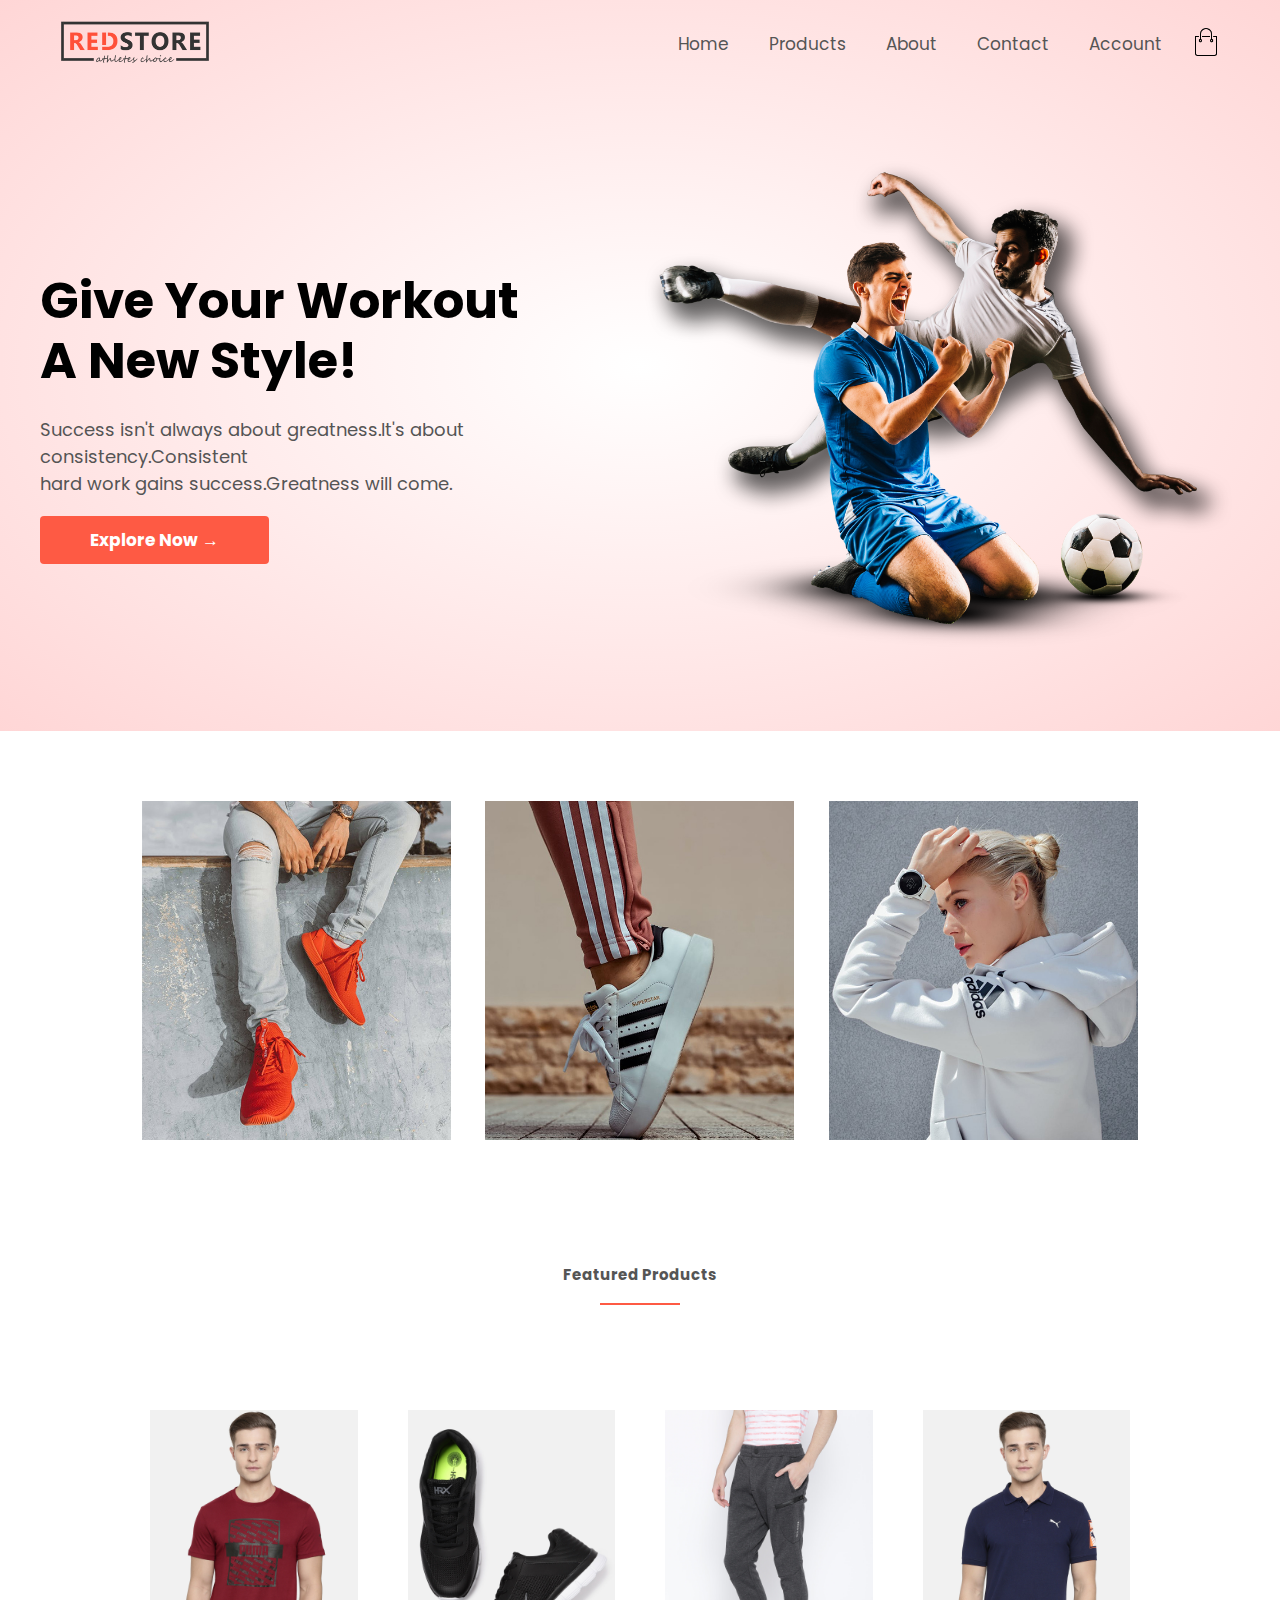
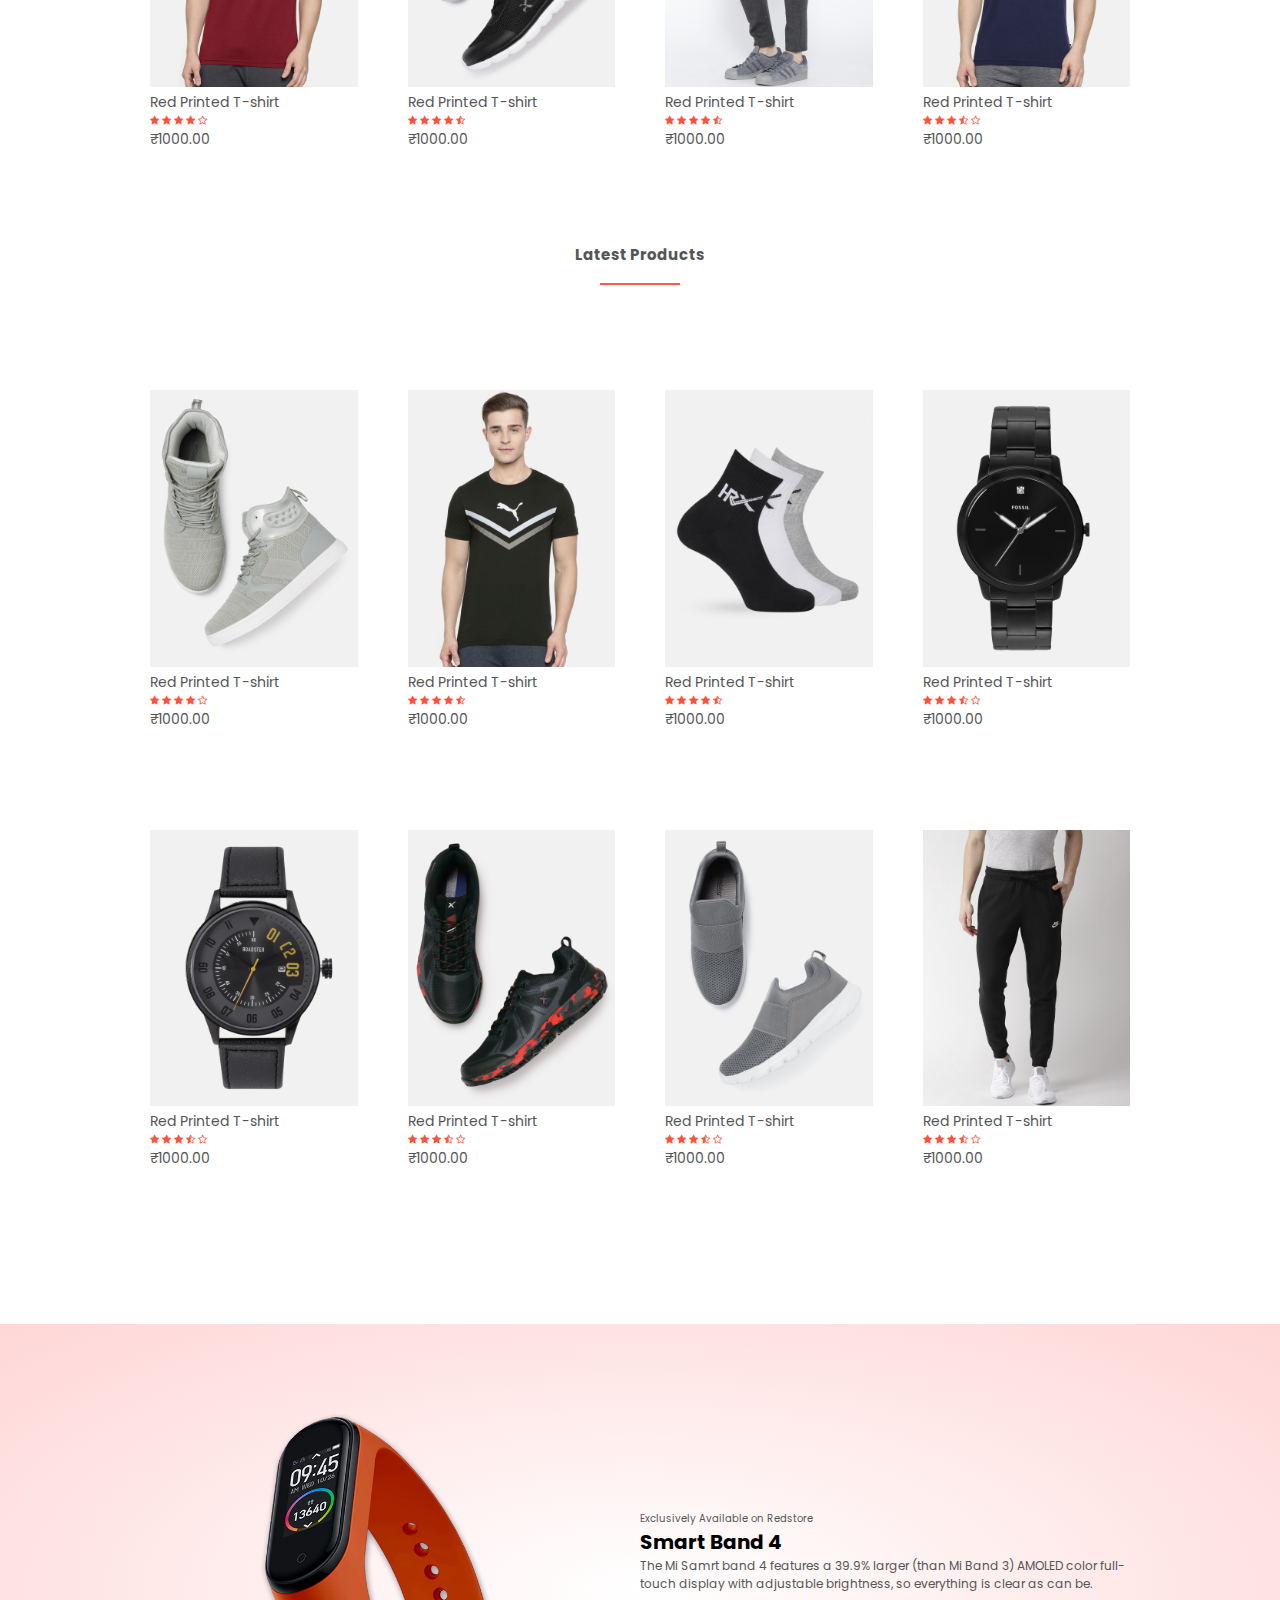
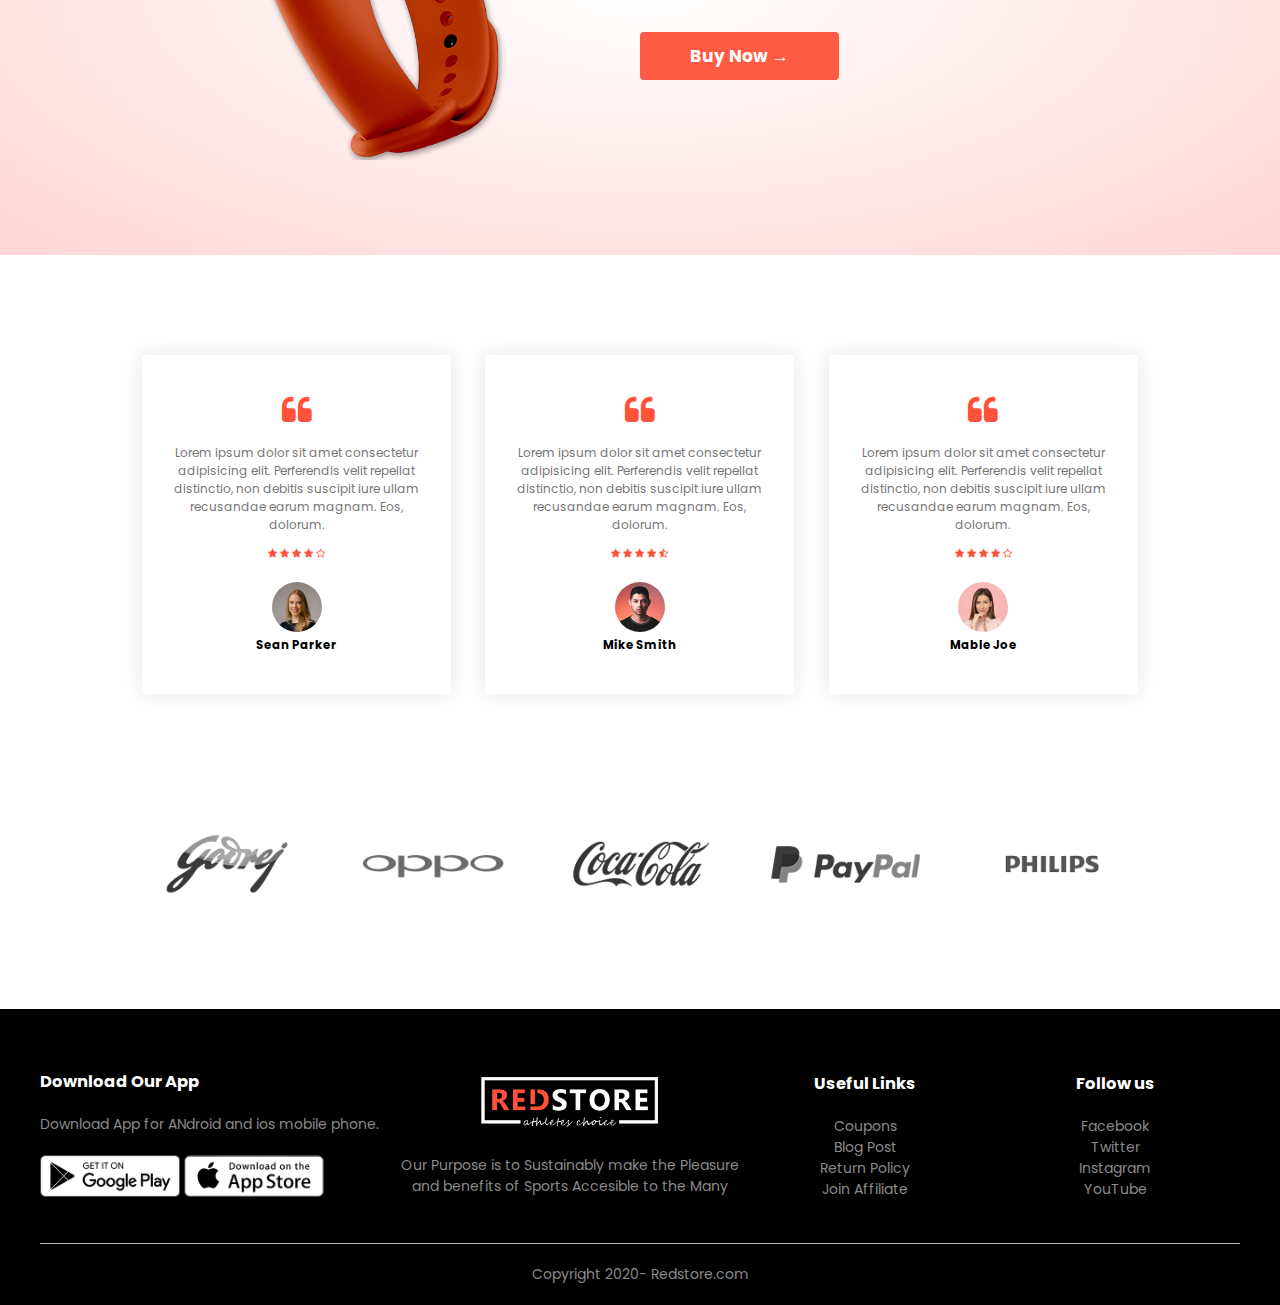
<file: index.html>
<!DOCTYPE html>
<html lang="en">
  <head>
    <meta charset="UTF-8" />
    <meta http-equiv="X-UA-Compatible" content="IE=edge" />
    <meta name="viewport" content="width=device-width, initial-scale=1.0" />
    <title>Redstore.com | E-commerce website design</title>
    <link rel="stylesheet" href="style.css" />
    <link rel="preconnect" href="https://fonts.googleapis.com">
<link rel="preconnect" href="https://fonts.gstatic.com" crossorigin>
<link href="https://fonts.googleapis.com/css2?family=Poppins&display=swap" rel="stylesheet">
<link rel="stylesheet" href="https://stackpath.bootstrapcdn.com/font-awesome/4.7.0/css/font-awesome.min.css">
  </head>


  <body>
    <header class="header">
    <div class="container">
      <nav class="navbar">
        <div class="logo"><a href="index.html"><img src="logo.png" alt="" /></a></div>

        <input type="checkbox" id="check" />
<label for="check" class="checkbtn"> <img src="menu.png" class="menu-icon" 
  ></label>

        <ul id="MenuItems">
          <li><a href="index.html">Home</a></li>
          <li><a href="products.html">Products</a></li>
          <li><a href="about-us.html">About</a></li>
          <li><a href="contact-us.html">Contact</a></li>
          <li><a href="account.html">Account</a></li>
        </ul>

        <div><a href="cart.html"><img src="cart.png" alt="" width="28px" height="28px" style="margin-left:1rem;"
        > </a></div> 
      </nav>

      <div class="row">
        <div class="col-2">
          <h1 class="heading">
            Give Your Workout<br/>
            A New Style!
          </h1>

          <p class="para">
            Success isn't always about greatness.It's about
            consistency.Consistent<br/>hard work gains success.Greatness will
            come.
          </p>

          <h1 class="mobile-heading">
            Give Your Workout
            A New Style!
          </h1>

          <p class="mobile-para">Success isn't always about greatness.It's about
            consistency.Consistent hard work gains success.Greatness will
            come.</p>

          <a href="" class="btn">Explore Now &#8594</a>
        </div>
        <div class="col-2">
          <img src="image1.png" alt="" />
        </div>
      </div>
    </div> 
</header>


<!-- Featured categories  -->

<section class="categories" >

<div class="small-container">
<div class="row">
    <div class="col-3"><img src="category-1.jpg" alt=""></div>
    <div class="col-3"><img src="category-2.jpg" alt=""></div>
    <div class="col-3"><img src="category-3.jpg" alt=""></div>
</div>
</div>
 
</section>


<!-- Featured Products  -->

<section class="featured-products">
    <div class="small-container">
    <h2 class="title">Featured Products</h2>
    <div class="row">
       <div class="col-4">

        <a href="product-details.html"><img src="product-1.jpg" alt=""></a>
        <a href="product-details.html"></a><h4>Red Printed T-shirt</h4></a>
         <div class="rating">
            <i class="fa fa-star"></i>
            <i class="fa fa-star"></i>
            <i class="fa fa-star"></i>
            <i class="fa fa-star"></i>
            <i class="fa fa-star-o"></i>
         </div>
         <p>&#x20B9;1000.00 </p>

       </div>


       <div class="col-4">
        
        <img src="product-2.jpg" alt="">
        <h4>Red Printed T-shirt</h4>
         <div class="rating">
            <i class="fa fa-star"></i>
            <i class="fa fa-star"></i>
            <i class="fa fa-star"></i>
            <i class="fa fa-star"></i>
            <i class="fa fa-star-half-o"></i>
         </div>
         <p>&#x20B9;1000.00 </p>

       </div>


       <div class="col-4">
        
        <img src="product-3.jpg" alt="">
        <h4>Red Printed T-shirt</h4>
         <div class="rating">
            <i class="fa fa-star"></i>
            <i class="fa fa-star"></i>
            <i class="fa fa-star"></i>
            <i class="fa fa-star"></i>
            <i class="fa fa-star-half-o"></i>
         </div>
         <p>&#x20B9;1000.00 </p>

       </div>


       <div class="col-4">
        
        <img src="product-4.jpg" alt="">
        <h4>Red Printed T-shirt</h4>
         <div class="rating">
            <i class="fa fa-star"></i>
            <i class="fa fa-star"></i>
            <i class="fa fa-star"></i>
            <i class="fa fa-star-half-o"></i>
            <i class="fa fa-star-o"></i>
         </div>
         <p>&#x20B9;1000.00 </p>
       </div>
    </div>

    <h2 class="title">Latest Products</h2>

    <div class="row">
      <div class="col-4">

       <img src="product-5.jpg" alt="">
       <h4>Red Printed T-shirt</h4>
        <div class="rating">
           <i class="fa fa-star"></i>
           <i class="fa fa-star"></i>
           <i class="fa fa-star"></i>
           <i class="fa fa-star"></i>
           <i class="fa fa-star-o"></i>
        </div>
        <p>&#x20B9;1000.00 </p>

      </div>


      <div class="col-4">
       
       <img src="product-6.jpg" alt="">
       <h4>Red Printed T-shirt</h4>
        <div class="rating">
           <i class="fa fa-star"></i>
           <i class="fa fa-star"></i>
           <i class="fa fa-star"></i>
           <i class="fa fa-star"></i>
           <i class="fa fa-star-half-o"></i>
        </div>
        <p>&#x20B9;1000.00 </p>

      </div>


      <div class="col-4">
       
       <img src="product-7.jpg" alt="">
       <h4>Red Printed T-shirt</h4>
        <div class="rating">
           <i class="fa fa-star"></i>
           <i class="fa fa-star"></i>
           <i class="fa fa-star"></i>
           <i class="fa fa-star"></i>
           <i class="fa fa-star-half-o"></i>
        </div>
        <p>&#x20B9;1000.00 </p>

      </div>


      <div class="col-4">
       
       <img src="product-8.jpg" alt="">
       <h4>Red Printed T-shirt</h4>
        <div class="rating">
           <i class="fa fa-star"></i>
           <i class="fa fa-star"></i>
           <i class="fa fa-star"></i>
           <i class="fa fa-star-half-o"></i>
           <i class="fa fa-star-o"></i>
        </div>
        <p>&#x20B9;1000.00 </p>
      </div>


      <div class="col-4">
       
        <img src="product-9.jpg" alt="">
        <h4>Red Printed T-shirt</h4>
         <div class="rating">
            <i class="fa fa-star"></i>
            <i class="fa fa-star"></i>
            <i class="fa fa-star"></i>
            <i class="fa fa-star-half-o"></i>
            <i class="fa fa-star-o"></i>
         </div>
         <p>&#x20B9;1000.00 </p>
       </div>


       <div class="col-4">
       
        <img src="product-10.jpg" alt="">
        <h4>Red Printed T-shirt</h4>
         <div class="rating">
            <i class="fa fa-star"></i>
            <i class="fa fa-star"></i>
            <i class="fa fa-star"></i>
            <i class="fa fa-star-half-o"></i>
            <i class="fa fa-star-o"></i>
         </div>
         <p>&#x20B9;1000.00 </p>
       </div>


       <div class="col-4">
       
        <img src="product-11.jpg" alt="">
        <h4>Red Printed T-shirt</h4>
         <div class="rating">
            <i class="fa fa-star"></i>
            <i class="fa fa-star"></i>
            <i class="fa fa-star"></i>
            <i class="fa fa-star-half-o"></i>
            <i class="fa fa-star-o"></i>
         </div>
         <p>&#x20B9;1000.00 </p>
       </div>


       <div class="col-4">
       
        <img src="product-12.jpg" alt="">
        <h4>Red Printed T-shirt</h4>
         <div class="rating">
            <i class="fa fa-star"></i>
            <i class="fa fa-star"></i>
            <i class="fa fa-star"></i>
            <i class="fa fa-star-half-o"></i>
            <i class="fa fa-star-o"></i>
         </div>
         <p>&#x20B9;1000.00 </p>
       </div>
      
   </div>

</div>
</section>

      <!-- offer -->
   
      <section class="offer">
<div class="small-container">
  <div class="row">
<div class="col-2">
  <img src="exclusive.png" alt="" class="offer-img">
</div>
<div class="col-2">
  <p>Exclusively Available on Redstore</p>
  <h1>Smart Band 4</h1>
  <div class="offer-p">The Mi Samrt band 4 features a 39.9% larger (than Mi Band 3) AMOLED color full-touch display with adjustable brightness, so everything is clear as can be.</div>
  <a href="" class="btn">Buy Now &#8594;</a>

</div>
  </div>
</div>
      </section>


<!-- testimonial section -->

<section class="testimonial">
  <div class="small-container">
    <div class="row">
     
      <div class="col-3">
        <i class="fa fa-quote-left"></i>
        <p>Lorem ipsum dolor sit amet consectetur adipisicing elit. Perferendis velit repellat distinctio, non debitis suscipit iure ullam recusandae earum magnam. Eos, dolorum.</p>

        <div class="rating">
          <i class="fa fa-star"></i>
          <i class="fa fa-star"></i>
          <i class="fa fa-star"></i>
          <i class="fa fa-star"></i>
          <i class="fa fa-star-o"></i>
       </div>

       <img src="user-1.png" alt="">
       <h3>Sean Parker</h3>
      </div>


      <div class="col-3">
        <i class="fa fa-quote-left"></i>
        <p>Lorem ipsum dolor sit amet consectetur adipisicing elit. Perferendis velit repellat distinctio, non debitis suscipit iure ullam recusandae earum magnam. Eos, dolorum.</p>

        <div class="rating">
          <i class="fa fa-star"></i>
          <i class="fa fa-star"></i>
          <i class="fa fa-star"></i>
          <i class="fa fa-star"></i>
          <i class="fa fa-star-half-o"></i>
       </div>

       <img src="user-2.png" alt="">
       <h3>Mike Smith</h3>
      </div>


      <div class="col-3">
        <i class="fa fa-quote-left"></i>
        <p>Lorem ipsum dolor sit amet consectetur adipisicing elit. Perferendis velit repellat distinctio, non debitis suscipit iure ullam recusandae earum magnam. Eos, dolorum.</p>

        <div class="rating">
          <i class="fa fa-star"></i>
          <i class="fa fa-star"></i>
          <i class="fa fa-star"></i>
          <i class="fa fa-star"></i>
          <i class="fa fa-star-o"></i>
       </div>

       <img src="user-3.png" alt="">
       <h3>Mable Joe</h3>
      </div>

    </div>
  </div>
</section>



<!-- brands -->

<section class="brands">

  <div class="small-container">
    <div class="row">
      <div class="col-5"><img src="logo-godrej.png" alt=""></div>
      <div class="col-5"><img src="logo-oppo.png" alt=""></div>
      <div class="col-5"><img src="logo-coca-cola.png" alt=""></div>
      <div class="col-5"><img src="logo-paypal.png" alt=""></div>
      <div class="col-5"><img src="logo-philips.png" alt=""></div>
    </div>
  </div>


</section>


<!-- footer -->

<footer class="footer">

<div class="container">
  <div class="row">
    <div class="footer-col-1">
      <h3>Download Our App</h3>
      <p>Download App for ANdroid and ios mobile phone.</p>
      <img src="play-store.png" alt="" class="app-logo">
      <img src="app-store.png" alt="" class="app-logo">
    </div>

    <div class="footer-col-2">
    <img src="logo-white.png" alt="">
      <p>Our Purpose is to Sustainably make the Pleasure and benefits of Sports Accesible to the Many</p>
    </div>

    <div class="footer-col-3">
      <h3>Useful Links</h3>
      <ul>
        <li>Coupons</li>
        <li>Blog Post</li>
        <li>Return Policy</li>
        <li>Join Affiliate</li>
      </ul>
      </div>

      <div class="footer-col-4">
        <h3>Follow us</h3>
        <ul>
          <li>Facebook</li>
          <li>Twitter</li>
          <li>Instagram</li>
          <li>YouTube</li>
        </ul>
        </div>
  </div>

  <hr>
  <p class="copyright">Copyright 2020- Redstore.com</p>
</div>
</footer>

  </body>
</html>
</file>
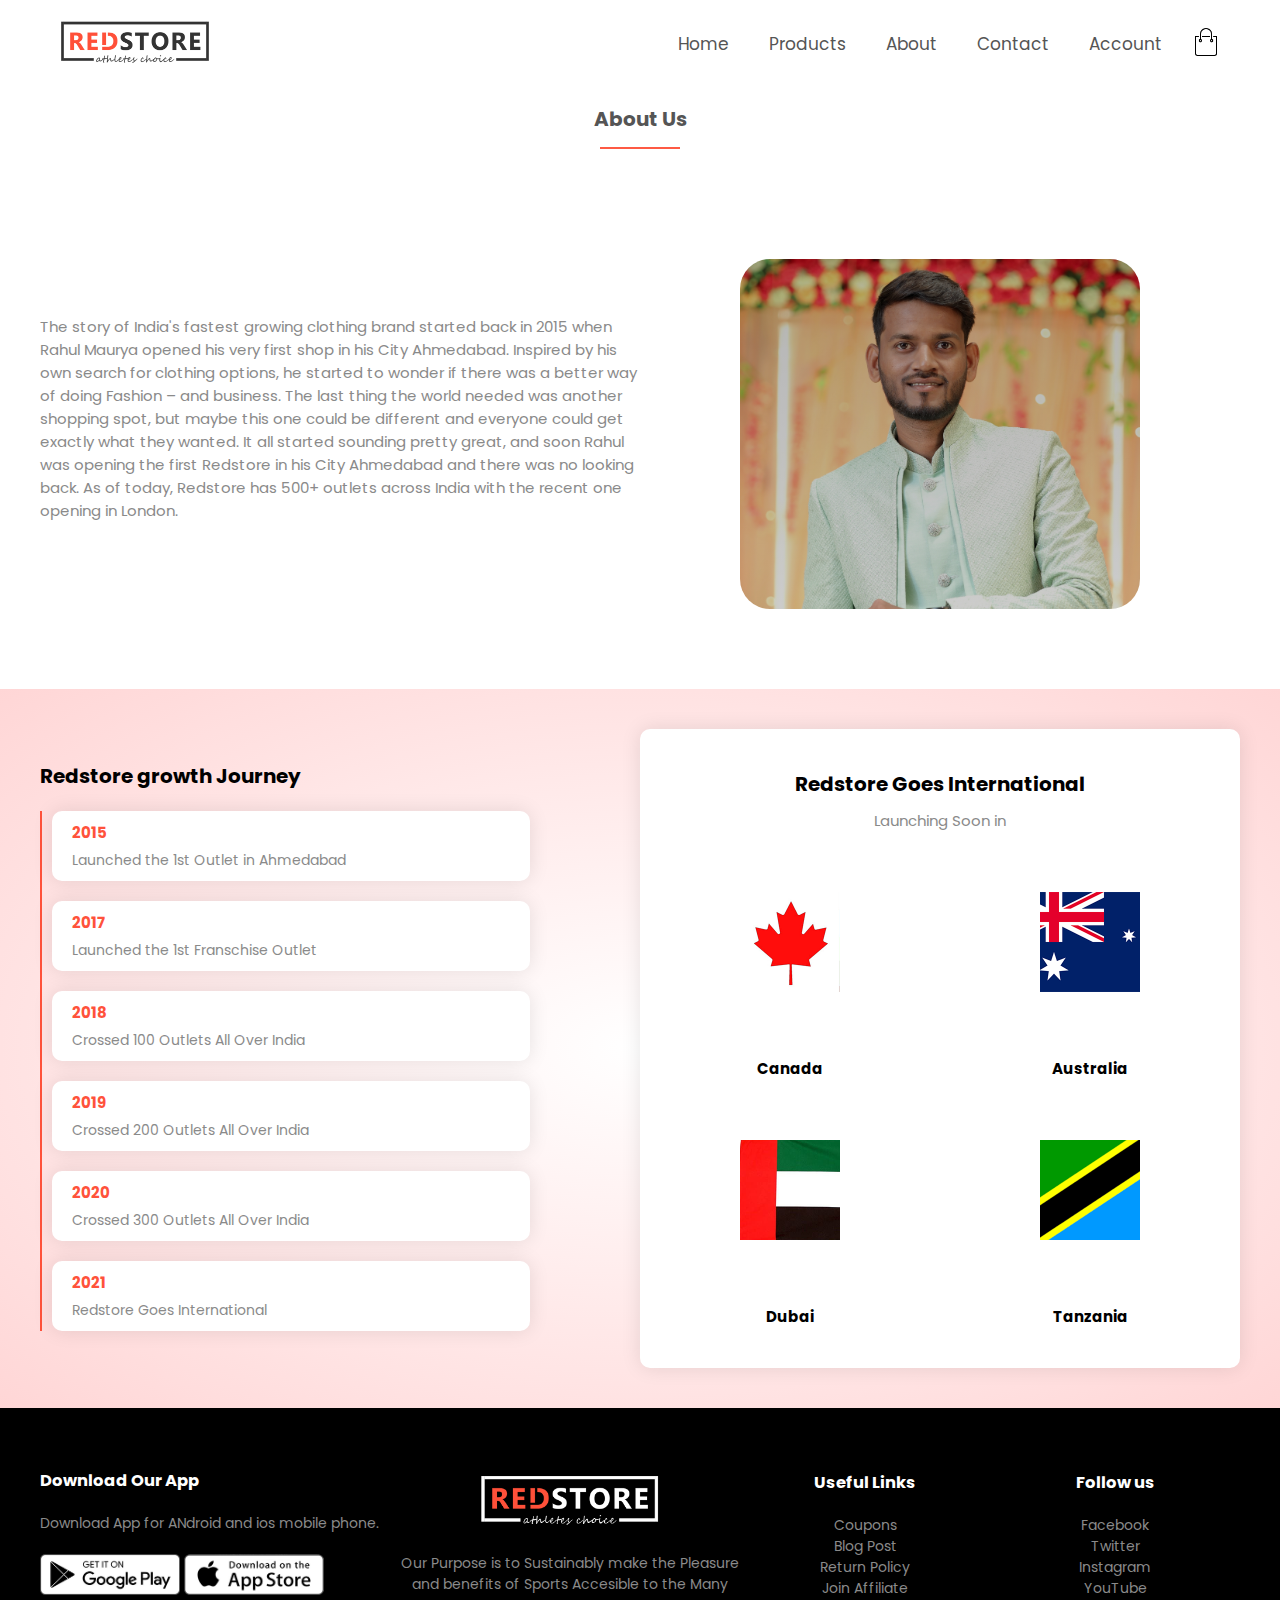
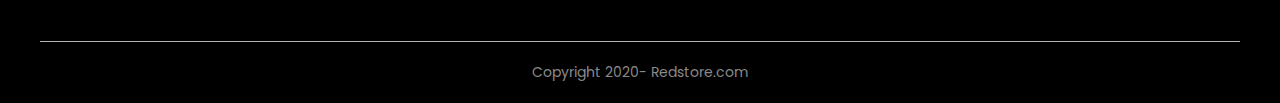
<file: about-us.html>
<!DOCTYPE html>
<html lang="en">
  <head>
    <meta charset="UTF-8" />
    <meta http-equiv="X-UA-Compatible" content="IE=edge" />
    <meta name="viewport" content="width=device-width, initial-scale=1.0" />
    <title>About Us -Redstore</title>
    <link rel="stylesheet" href="style.css" />
    <link rel="preconnect" href="https://fonts.googleapis.com" />
    <link rel="preconnect" href="https://fonts.gstatic.com" crossorigin />
    <link
      href="https://fonts.googleapis.com/css2?family=Poppins&display=swap"
      rel="stylesheet"
    />
    <link
      rel="stylesheet"
      href="https://stackpath.bootstrapcdn.com/font-awesome/4.7.0/css/font-awesome.min.css"
    />
  </head>

  <body>
    <div class="container">
      <nav class="navbar">
        <div class="logo">
          <a href="index.html"><img src="logo.png" alt="" /></a>
        </div>

        <input type="checkbox" id="check" />
        <label for="check" class="checkbtn">
          <img src="menu.png" class="menu-icon"
        /></label>

        <ul id="MenuItems">
          <li><a href="index.html">Home</a></li>
          <li><a href="products.html">Products</a></li>
          <li><a href="about-us.html">About</a></li>
          <li><a href="contact-us.html">Contact</a></li>
          <li><a href="account.html">Account</a></li>
        </ul>

        <div>
          <a href="cart.html"
            ><img
              src="cart.png"
              alt=""
              width="28px"
              height="28px"
              style="margin-left: 1rem"
            />
          </a>
        </div>
      </nav>
    </div>

    <!-- about-us page -->

    <div class="container about-container">
      <div class="title"><h1>About Us</h1></div>

      <div class="row about-row">
        <div class="col-2">
          <p class="about-para">
            The story of India's fastest growing clothing brand started back in
            2015 when Rahul Maurya opened his very first shop in his City
            Ahmedabad. Inspired by his own search for clothing options, he
            started to wonder if there was a better way of doing Fashion – and
            business. The last thing the world needed was another shopping spot,
            but maybe this one could be different and everyone could get exactly
            what they wanted. It all started sounding pretty great, and soon
            Rahul was opening the first Redstore in his City Ahmedabad and there
            was no looking back. As of today, Redstore has 500+ outlets across
            India with the recent one opening in London.
          </p>
        </div>
        <div class="col-2 img-col">
          <div class="CEO-div"></div>
        </div>
      </div>
    </div>

    <div class="about">
      <div class="container about-container-2">
        <div class="row">
          <div class="col-2 growth">
            <h1 class="growth-heading">Redstore growth Journey</h1>
            <div class="growth-div-container">
              <div class="growth-div">
                <h2>2015</h2>
                <p>Launched the 1st Outlet in Ahmedabad</p>
              </div>
              <div class="growth-div">
                <h2>2017</h2>
                <p>Launched the 1st Franschise Outlet</p>
              </div>
              <div class="growth-div">
                <h2>2018</h2>
                <p>Crossed 100 Outlets All Over India</p>
              </div>
              <div class="growth-div">
                <h2>2019</h2>
                <p>Crossed 200 Outlets All Over India</p>
              </div>
              <div class="growth-div">
                <h2>2020</h2>
                <p>Crossed 300 Outlets All Over India</p>
              </div>
              <div class="growth-div">
                <h2>2021</h2>
                <p>Redstore Goes International</p>
              </div>
            </div>
          </div>
          <div class="col-2 country-col">
            <h1>Redstore Goes International</h1>
            <p>Launching Soon in</p>
            <div class="country-container">
              <!-- <div class="country">
            <img src="united-kingdom.png" alt="">
            <h2>United Kingdom</h2>
          </div> -->

              <div class="country">
                <img src="canada.png" alt="" />
                <h2>Canada</h2>
              </div>

              <div class="country">
                <img src="australia.png" alt="" />
                <h2>Australia</h2>
              </div>

              <div class="country">
                <img src="dubai.png" alt="" />
                <h2>Dubai</h2>
              </div>

              <div class="country">
                <img src="tanzania.png" alt="" />
                <h2>Tanzania</h2>
              </div>
            </div>
          </div>
        </div>
      </div>
    </div>

    <!-- footer -->

    <footer class="footer">
      <div class="container">
        <div class="row">
          <div class="footer-col-1">
            <h3>Download Our App</h3>
            <p>Download App for ANdroid and ios mobile phone.</p>
            <img src="play-store.png" alt="" class="app-logo" />
            <img src="app-store.png" alt="" class="app-logo" />
          </div>

          <div class="footer-col-2">
            <img src="logo-white.png" alt="" />
            <p>
              Our Purpose is to Sustainably make the Pleasure and benefits of
              Sports Accesible to the Many
            </p>
          </div>

          <div class="footer-col-3">
            <h3>Useful Links</h3>
            <ul>
              <li>Coupons</li>
              <li>Blog Post</li>
              <li>Return Policy</li>
              <li>Join Affiliate</li>
            </ul>
          </div>

          <div class="footer-col-4">
            <h3>Follow us</h3>
            <ul>
              <li>Facebook</li>
              <li>Twitter</li>
              <li>Instagram</li>
              <li>YouTube</li>
            </ul>
          </div>
        </div>

        <hr />
        <p class="copyright">Copyright 2020- Redstore.com</p>
      </div>
    </footer>
  </body>
</html>
</file>
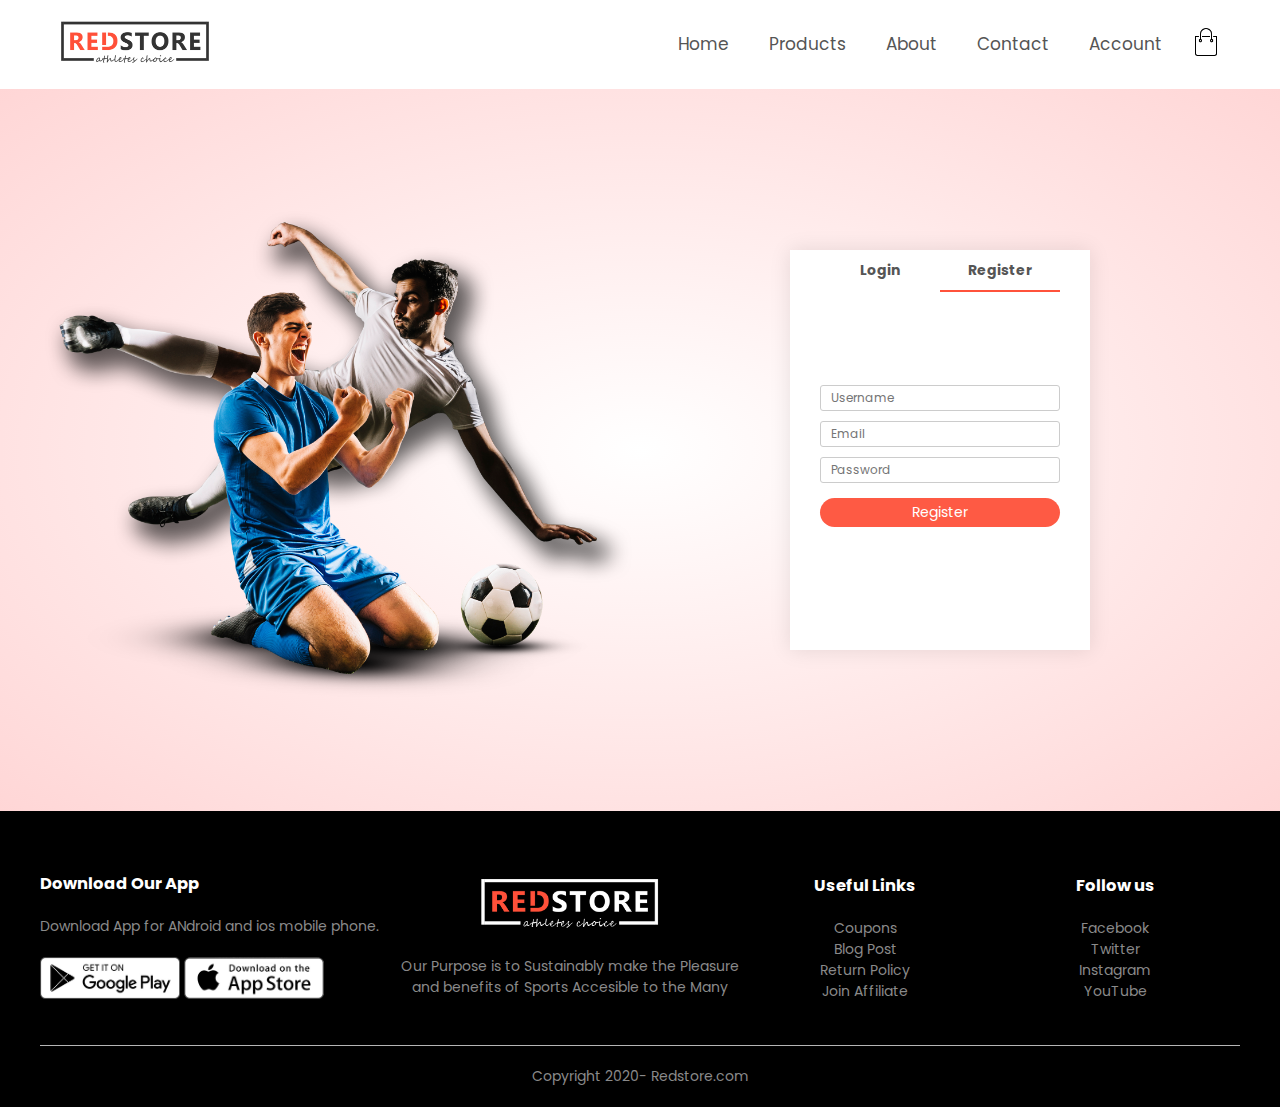
<file: account.html>
<!DOCTYPE html>
<html lang="en">
  <head>
    <meta charset="UTF-8" />
    <meta http-equiv="X-UA-Compatible" content="IE=edge" />
    <meta name="viewport" content="width=device-width, initial-scale=1.0" />
    <title>My Shopping cart -Redstore</title>
    <link rel="stylesheet" href="style.css" />
    <link rel="preconnect" href="https://fonts.googleapis.com" />
    <link rel="preconnect" href="https://fonts.gstatic.com" crossorigin />
    <link
      href="https://fonts.googleapis.com/css2?family=Poppins&display=swap"
      rel="stylesheet"
    />
    <link
      rel="stylesheet"
      href="https://stackpath.bootstrapcdn.com/font-awesome/4.7.0/css/font-awesome.min.css"
    />
  </head>

  <body>
    <div class="container">
      <nav class="navbar">
        <div class="logo">
          <a href="index.html"><img src="logo.png" alt="" /></a>
        </div>

        <input type="checkbox" id="check" />
        <label for="check" class="checkbtn">
          <img src="menu.png" class="menu-icon"
        /></label>

        <ul id="MenuItems">
          <li><a href="index.html">Home</a></li>
          <li><a href="products.html">Products</a></li>
          <li><a href="about-us.html">About</a></li>
          <li><a href="contact-us.html">Contact</a></li>
          <li><a href="account.html">Account</a></li>
        </ul>

        <div>
          <a href="cart.html"
            ><img
              src="cart.png"
              alt=""
              width="28px"
              height="28px"
              style="margin-left: 1rem"
            />
          </a>
        </div>
      </nav>
    </div>

    <!-- account page -->

    <div class="account-page">
      <div class="container">
        <div class="row">
          <div class="col-2">
            <img src="image1.png" width="100%" />
          </div>

          <div class="col-2">
            <div class="form-container">
              <div class="form-btn">
                <div class="span-div">
                  <div>
                    <span onclick="login()">Login</span>
                    <span onclick="register()">Register </span>
                  </div>
                  <hr id="indicator" />
                </div>

                <form id="LoginForm">
                  <input type="text" placeholder="Username" />
                  <input type="password" placeholder="Password" />
                  <button type="submit" class="btn account-btn">Login</button>
                  <a href="">Forgot Password</a>
                </form>

                <form id="RegisterForm">
                  <input type="text" placeholder="Username" />
                  <input type="email" placeholder="Email" />
                  <input type="password" placeholder="Password" />
                  <button type="submit" class="btn account-btn">
                    Register
                  </button>
                </form>
              </div>
            </div>
          </div>
        </div>
      </div>
    </div>

    <!-- footer -->

    <footer class="footer">
      <div class="container">
        <div class="row">
          <div class="footer-col-1">
            <h3>Download Our App</h3>
            <p>Download App for ANdroid and ios mobile phone.</p>
            <img src="play-store.png" alt="" class="app-logo" />
            <img src="app-store.png" alt="" class="app-logo" />
          </div>

          <div class="footer-col-2">
            <img src="logo-white.png" alt="" />
            <p>
              Our Purpose is to Sustainably make the Pleasure and benefits of
              Sports Accesible to the Many
            </p>
          </div>

          <div class="footer-col-3">
            <h3>Useful Links</h3>
            <ul>
              <li>Coupons</li>
              <li>Blog Post</li>
              <li>Return Policy</li>
              <li>Join Affiliate</li>
            </ul>
          </div>

          <div class="footer-col-4">
            <h3>Follow us</h3>
            <ul>
              <li>Facebook</li>
              <li>Twitter</li>
              <li>Instagram</li>
              <li>YouTube</li>
            </ul>
          </div>
        </div>

        <hr />
        <p class="copyright">Copyright 2020- Redstore.com</p>
      </div>
    </footer>

    <!-- JS for toggle form -->

    <script>
      var LoginForm = document.getElementById("LoginForm");
      var RegForm = document.getElementById("RegisterForm");
      var indicator = document.getElementById("indicator");

      function register() {
        RegisterForm.style.transform = "translateX(0px)";
        LoginForm.style.transform = "translateX(0px)";
        indicator.Form.style.transform = "translateX(120px)";
      }

      function login() {
        RegisterForm.style.transform = "translateX(300px)";
        LoginForm.style.transform = "translateX(330px)";
        indicator.style.transform = "translateX(0px)";
      }
    </script>
  </body>
</html>
</file>
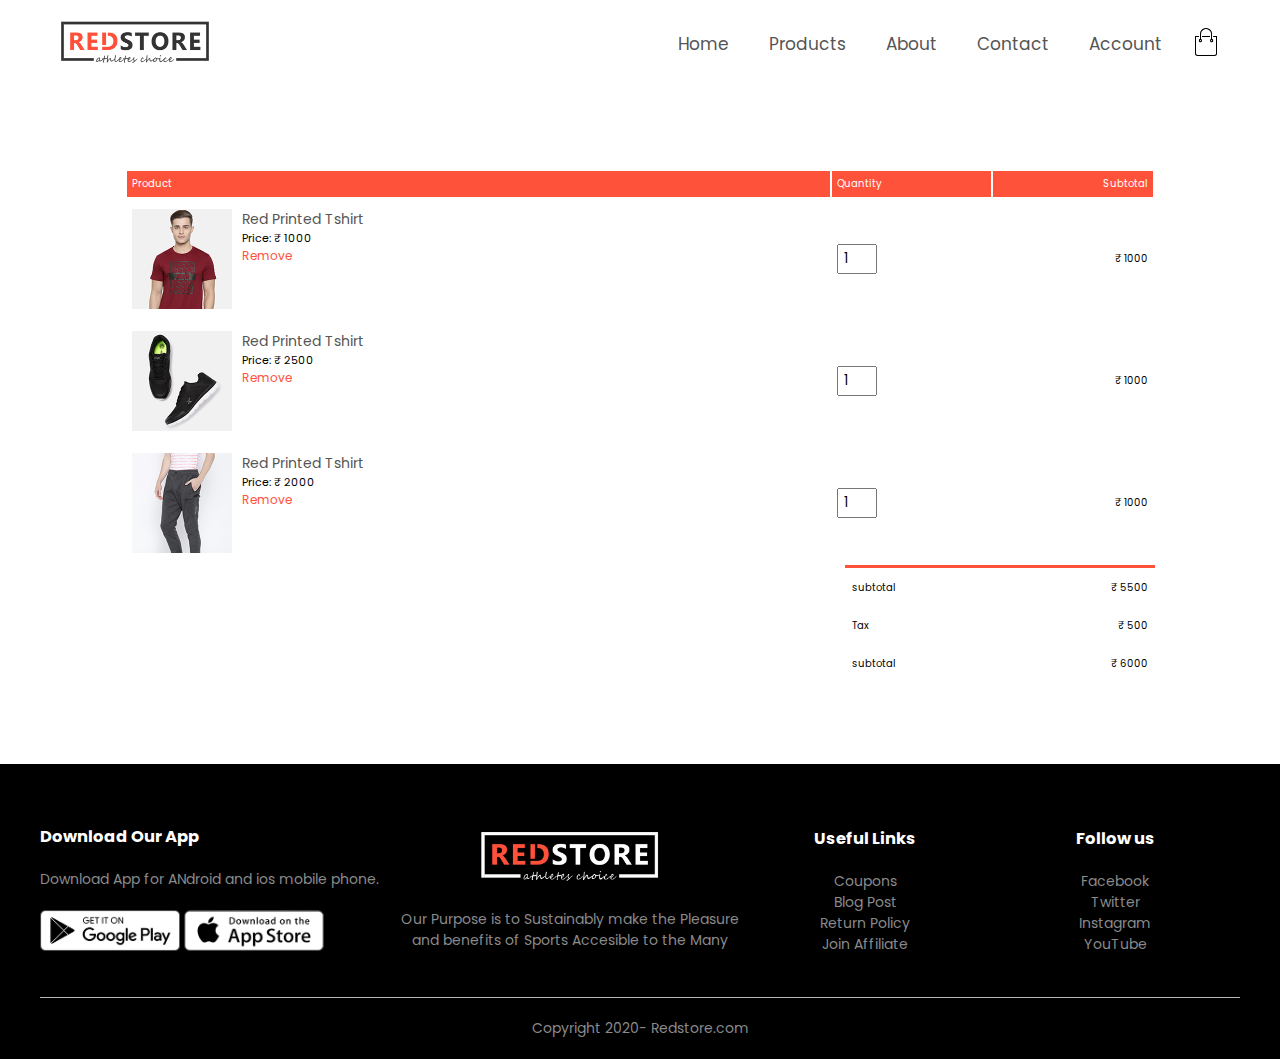
<file: cart.html>
<!DOCTYPE html>
<html lang="en">
  <head>
    <meta charset="UTF-8" />
    <meta http-equiv="X-UA-Compatible" content="IE=edge" />
    <meta name="viewport" content="width=device-width, initial-scale=1.0" />
    <title>My Shopping cart -Redstore</title>
    <link rel="stylesheet" href="style.css" />
    <link rel="preconnect" href="https://fonts.googleapis.com" />
    <link rel="preconnect" href="https://fonts.gstatic.com" crossorigin />
    <link
      href="https://fonts.googleapis.com/css2?family=Poppins&display=swap"
      rel="stylesheet"
    />
    <link
      rel="stylesheet"
      href="https://stackpath.bootstrapcdn.com/font-awesome/4.7.0/css/font-awesome.min.css"
    />
  </head>

  <body>
    <div class="container">
      <nav class="navbar">
        <div class="logo">
          <a href="index.html"><img src="logo.png" alt="" /></a>
        </div>

        <input type="checkbox" id="check" />
        <label for="check" class="checkbtn">
          <img src="menu.png" class="menu-icon"
        /></label>

        <ul id="MenuItems">
          <li><a href="index.html">Home</a></li>
          <li><a href="products.html">Products</a></li>
          <li><a href="about-us.html">About</a></li>
          <li><a href="contact-us.html">Contact</a></li>
          <li><a href="account.html">Account</a></li>
        </ul>

        <div>
          <a href="cart.html"
            ><img
              src="cart.png"
              alt=""
              width="28px"
              height="28px"
              style="margin-left: 1rem"
            />
          </a>
        </div>
      </nav>
    </div>

    <!-- Cart items details -->

    <div class="small-container cart-page">
      <table>
        <thead>
          <tr>
            <th>Product</th>
            <th>Quantity</th>
            <th>Subtotal</th>
          </tr>
        </thead>

        <tbody>
          <tr>
            <td>
              <div class="cart-product-info">
                <img src="buy-1.jpg" alt="" />
                <div>
                  <p>Red Printed Tshirt</p>
                  <small>Price: &#x20B9; 1000</small>
                  <br />
                  <a href="">Remove</a>
                </div>
              </div>
            </td>
            <td><input type="number" value="1" /></td>
            <td>&#x20B9; 1000</td>
          </tr>

          <tr>
            <td>
              <div class="cart-product-info">
                <img src="buy-2.jpg" alt="" />
                <div>
                  <p>Red Printed Tshirt</p>
                  <small>Price: &#x20B9; 2500</small>
                  <br />
                  <a href="">Remove</a>
                </div>
              </div>
            </td>
            <td><input type="number" value="1" /></td>
            <td>&#x20B9; 1000</td>
          </tr>

          <tr>
            <td>
              <div class="cart-product-info">
                <img src="buy-3.jpg" alt="" />
                <div>
                  <p>Red Printed Tshirt</p>
                  <small>Price: &#x20B9; 2000</small>
                  <br />
                  <a href="">Remove</a>
                </div>
              </div>
            </td>
            <td><input type="number" value="1" /></td>
            <td>&#x20B9; 1000</td>
          </tr>
        </tbody>
      </table>

      <div class="total-price">
        <table>
          <tr>
            <td>subtotal</td>
            <td>&#x20B9; 5500</td>
          </tr>
          <tr>
            <td>Tax</td>
            <td>&#x20B9; 500</td>
          </tr>
          <tr>
            <td>subtotal</td>
            <td>&#x20B9; 6000</td>
          </tr>
        </table>
      </div>
    </div>

    <!-- footer -->

    <footer class="footer">
      <div class="container">
        <div class="row">
          <div class="footer-col-1">
            <h3>Download Our App</h3>
            <p>Download App for ANdroid and ios mobile phone.</p>
            <img src="play-store.png" alt="" class="app-logo" />
            <img src="app-store.png" alt="" class="app-logo" />
          </div>

          <div class="footer-col-2">
            <img src="logo-white.png" alt="" />
            <p>
              Our Purpose is to Sustainably make the Pleasure and benefits of
              Sports Accesible to the Many
            </p>
          </div>

          <div class="footer-col-3">
            <h3>Useful Links</h3>
            <ul>
              <li>Coupons</li>
              <li>Blog Post</li>
              <li>Return Policy</li>
              <li>Join Affiliate</li>
            </ul>
          </div>

          <div class="footer-col-4">
            <h3>Follow us</h3>
            <ul>
              <li>Facebook</li>
              <li>Twitter</li>
              <li>Instagram</li>
              <li>YouTube</li>
            </ul>
          </div>
        </div>

        <hr />
        <p class="copyright">Copyright 2020- Redstore.com</p>
      </div>
    </footer>
  </body>
</html>
</file>
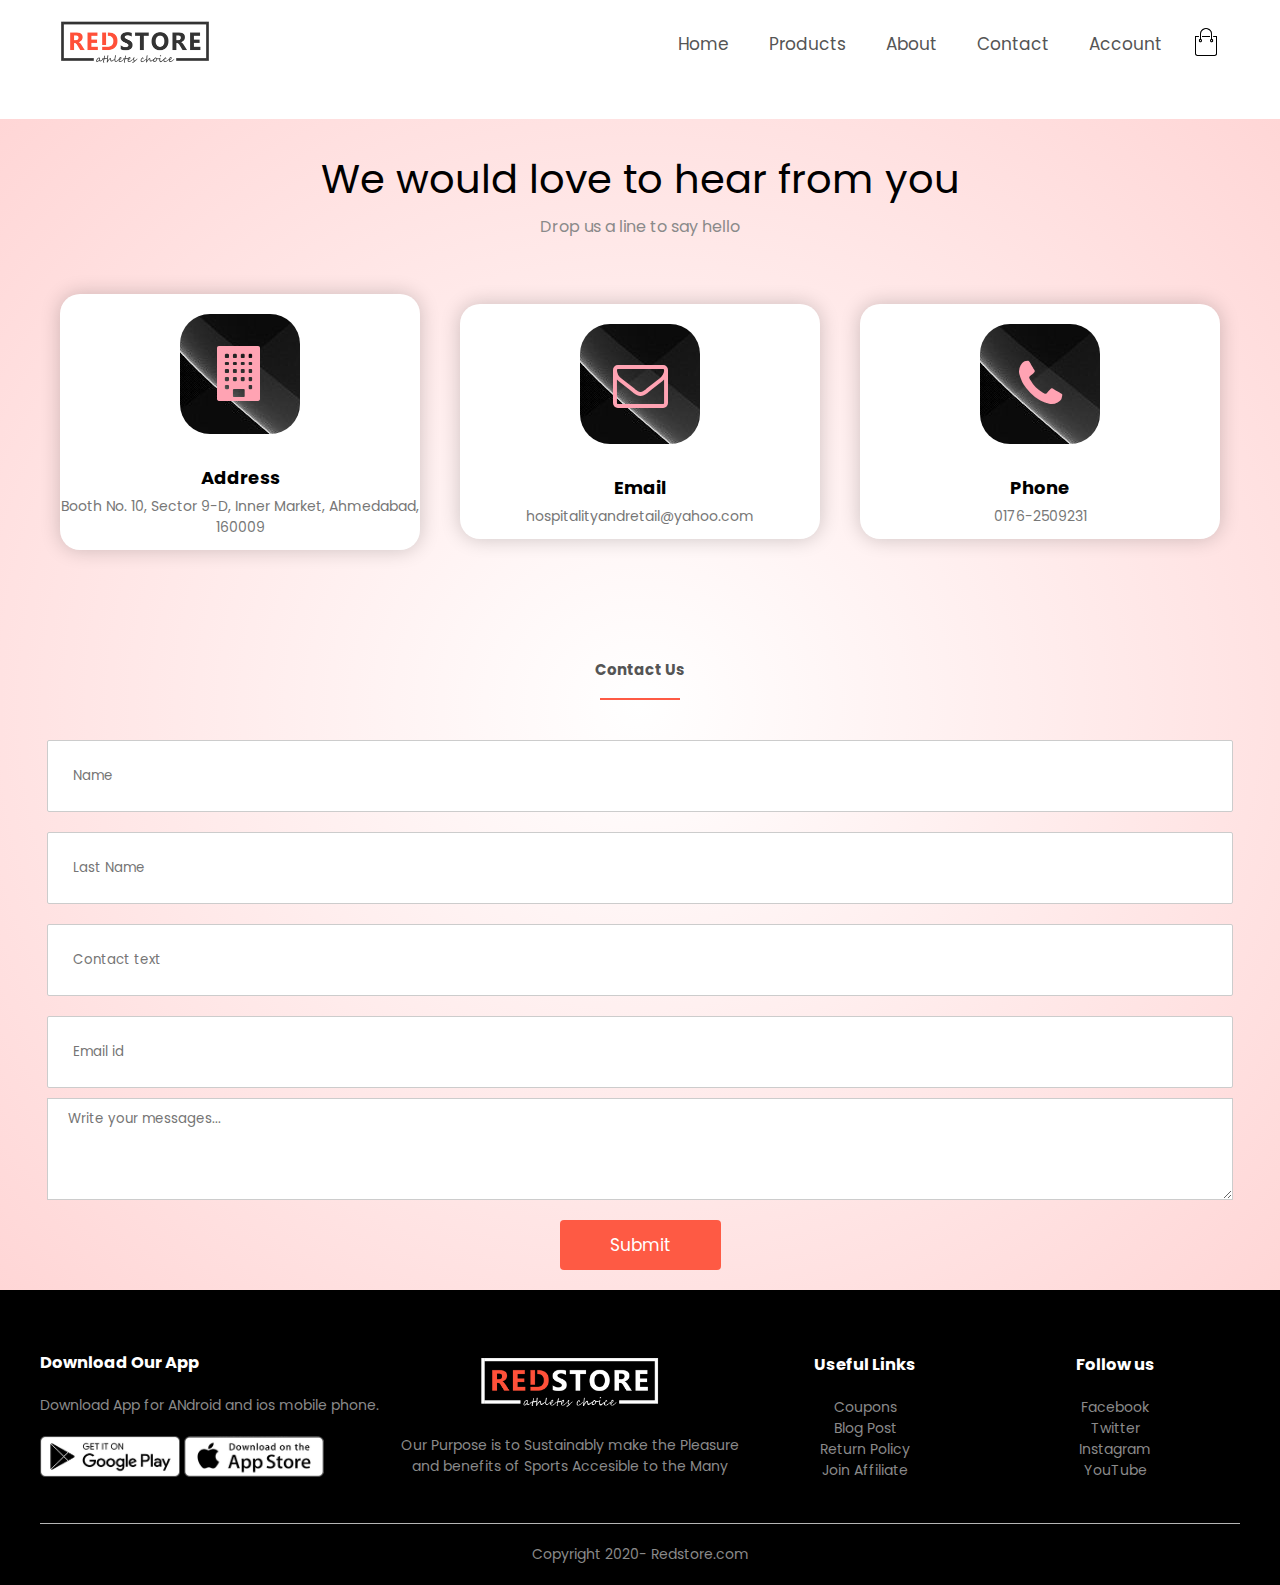
<file: contact-us.html>
<!DOCTYPE html>
<html lang="en">
  <head>
    <meta charset="UTF-8" />
    <meta http-equiv="X-UA-Compatible" content="IE=edge" />
    <meta name="viewport" content="width=device-width, initial-scale=1.0" />
    <title>Contact Us -Redstore</title>
    <link rel="stylesheet" href="style.css" />
    <link rel="preconnect" href="https://fonts.googleapis.com" />
    <link rel="preconnect" href="https://fonts.gstatic.com" crossorigin />
    <link
      href="https://fonts.googleapis.com/css2?family=Poppins&display=swap"
      rel="stylesheet"
    />
    <link
      rel="stylesheet"
      href="https://stackpath.bootstrapcdn.com/font-awesome/4.7.0/css/font-awesome.min.css"
    />
  </head>

  <body>
    <div class="container">
      <nav class="navbar">
        <div class="logo">
          <a href="index.html"><img src="logo.png" alt="" /></a>
        </div>

        <input type="checkbox" id="check" />
        <label for="check" class="checkbtn">
          <img src="menu.png" class="menu-icon"
        /></label>

        <ul id="MenuItems">
          <li><a href="index.html">Home</a></li>
          <li><a href="products.html">Products</a></li>
          <li><a href="about-us.html">About</a></li>
          <li><a href="contact-us.html">Contact</a></li>
          <li><a href="account.html">Account</a></li>
        </ul>

        <div>
          <a href="cart.html"
            ><img
              src="cart.png"
              alt=""
              width="28px"
              height="28px"
              style="margin-left: 1rem"
            />
          </a>
        </div>
      </nav>
    </div>

    <!-- Contact-Us page -->

    <div class="contact-page">
      <div class="container contact-container">
        <h2 class="font-weight-light">We would love to hear from you</h2>
        <p class="contact-heading-para">Drop us a line to say hello</p>
        <div class="row container-row-1">
          <div class="col-3">
            <div class="contact-icon-back">
              <i class="fa fa-building" aria-hidden="true"></i>
            </div>
            <h3>Address</h3>
            <p>Booth No. 10, Sector 9-D, Inner Market, Ahmedabad, 160009</p>
          </div>
          <div class="col-3">
            <div class="contact-icon-back">
              <i class="fa fa-envelope-o" aria-hidden="true"></i>
            </div>
            <h3>Email</h3>
            <p>hospitalityandretail@yahoo.com</p>
          </div>
          <div class="col-3">
            <div class="contact-icon-back">
              <i class="fa fa-phone" aria-hidden="true"></i>
            </div>
            <h3>Phone</h3>
            <p>0176-2509231</p>
          </div>
        </div>

        <div class="row container-row-2">
          <div class="title contact-title"><h2>Contact Us</h2></div>

          <div class="contact-form-div">
            <!-- <form class="contact-form"> -->
            <input type="text" placeholder="Name" />
            <input type="text" placeholder="Last Name" />
            <input type="text" placeholder="Contact text" />
            <input type="email" placeholder="Email id" />
            <textarea
              name=""
              id=""
              cols="103"
              rows="5"
              placeholder="Write your messages..."
            ></textarea>
            <button type="submit" class="btn contact-btn">Submit</button>
            <!-- </form> -->
          </div>
        </div>
      </div>
    </div>

    <!-- footer -->

    <footer class="footer">
      <div class="container">
        <div class="row">
          <div class="footer-col-1">
            <h3>Download Our App</h3>
            <p>Download App for ANdroid and ios mobile phone.</p>
            <img src="play-store.png" alt="" class="app-logo" />
            <img src="app-store.png" alt="" class="app-logo" />
          </div>

          <div class="footer-col-2">
            <img src="logo-white.png" alt="" />
            <p>
              Our Purpose is to Sustainably make the Pleasure and benefits of
              Sports Accesible to the Many
            </p>
          </div>

          <div class="footer-col-3">
            <h3>Useful Links</h3>
            <ul>
              <li>Coupons</li>
              <li>Blog Post</li>
              <li>Return Policy</li>
              <li>Join Affiliate</li>
            </ul>
          </div>

          <div class="footer-col-4">
            <h3>Follow us</h3>
            <ul>
              <li>Facebook</li>
              <li>Twitter</li>
              <li>Instagram</li>
              <li>YouTube</li>
            </ul>
          </div>
        </div>

        <hr />
        <p class="copyright">Copyright 2020- Redstore.com</p>
      </div>
    </footer>
  </body>
</html>
</file>
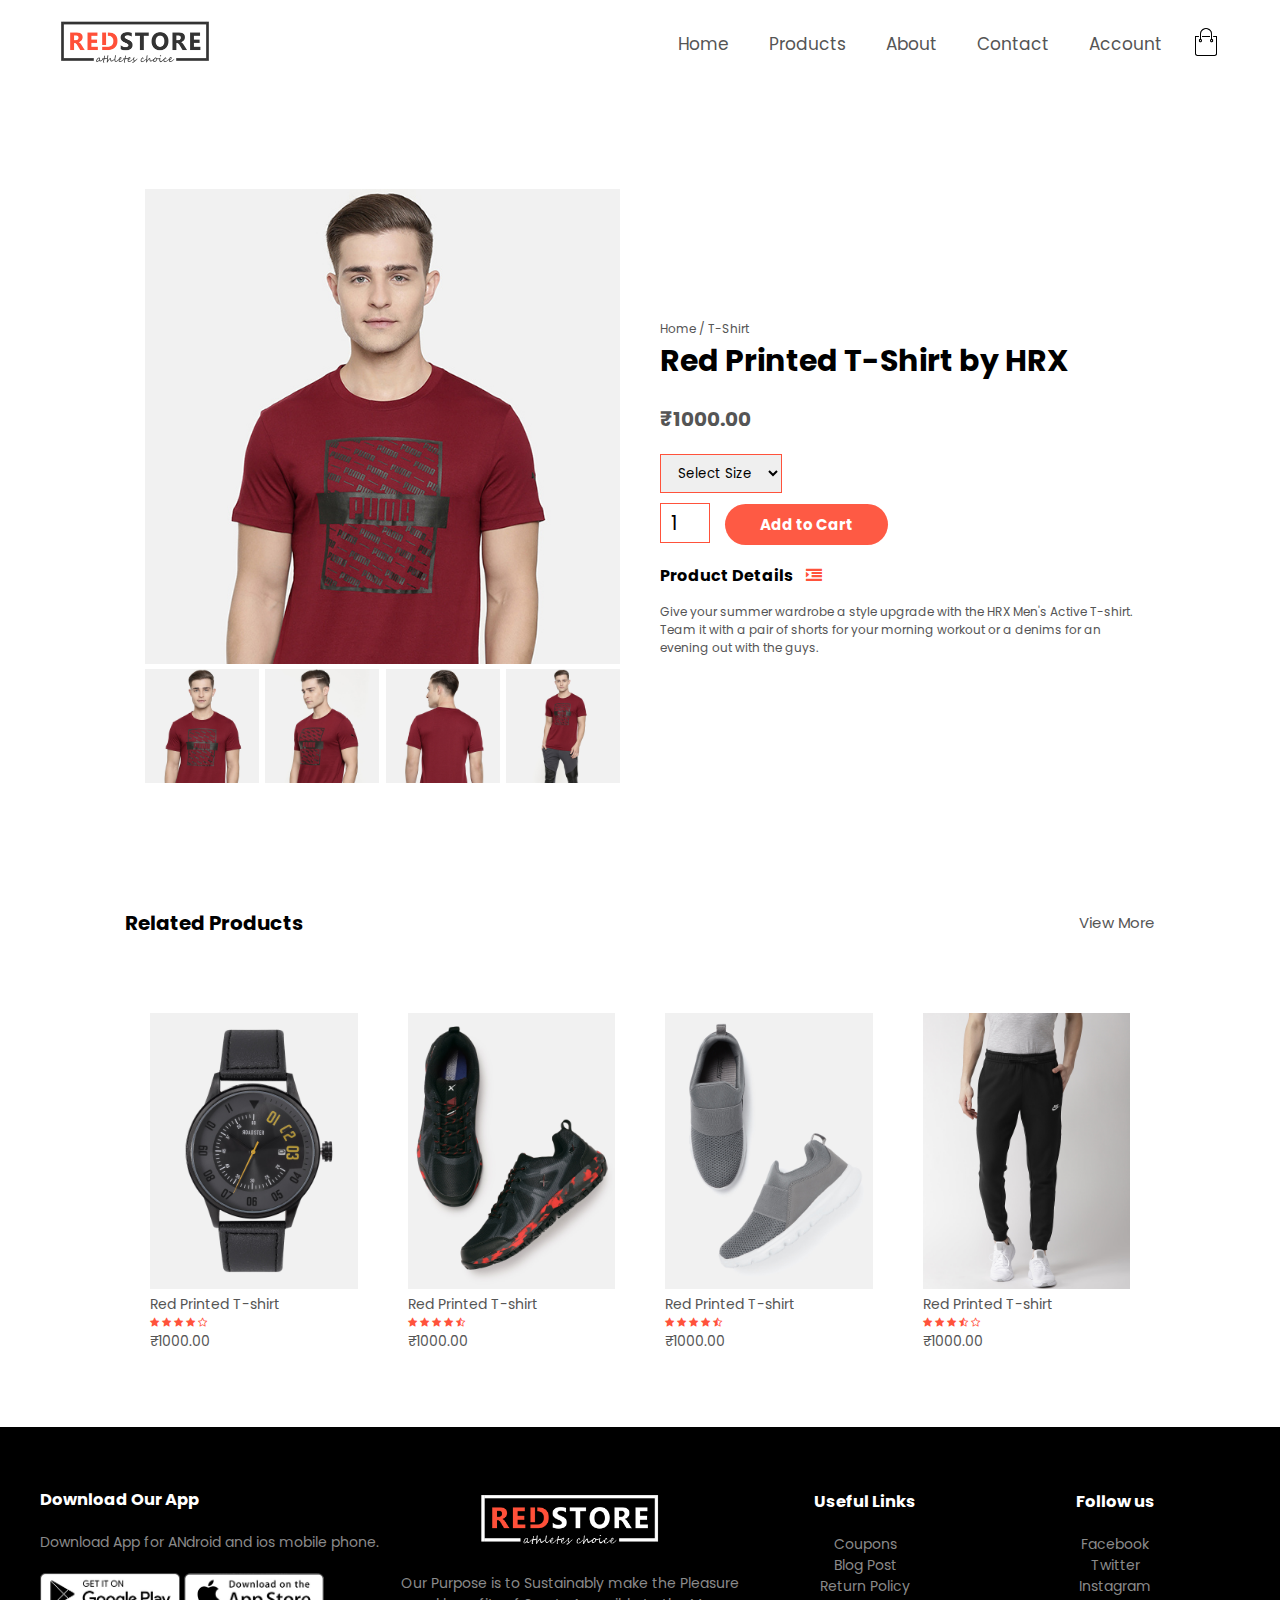
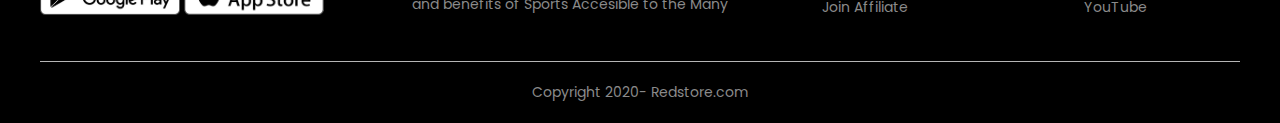
<file: product-details.html>
<!DOCTYPE html>
<html lang="en">
  <head>
    <meta charset="UTF-8" />
    <meta http-equiv="X-UA-Compatible" content="IE=edge" />
    <meta name="viewport" content="width=device-width, initial-scale=1.0" />
    <title>Product-details -Redstore</title>
    <link rel="stylesheet" href="style.css" />
    <link rel="preconnect" href="https://fonts.googleapis.com" />
    <link rel="preconnect" href="https://fonts.gstatic.com" crossorigin />
    <link
      href="https://fonts.googleapis.com/css2?family=Poppins&display=swap"
      rel="stylesheet"
    />
    <link
      rel="stylesheet"
      href="https://stackpath.bootstrapcdn.com/font-awesome/4.7.0/css/font-awesome.min.css"
    />
  </head>

  <body>
    <div class="container">
      <nav class="navbar">
        <div class="logo">
          <a href="index.html"><img src="logo.png" alt="" /></a>
        </div>

        <input type="checkbox" id="check" />
        <label for="check" class="checkbtn">
          <img src="menu.png" class="menu-icon"
        /></label>

        <ul id="MenuItems">
          <li><a href="index.html">Home</a></li>
          <li><a href="products.html">Products</a></li>
          <li><a href="about-us.html">About</a></li>
          <li><a href="contact-us.html">Contact</a></li>
          <li><a href="account.html">Account</a></li>
        </ul>

        <div>
          <a href="cart.html"
            ><img
              src="cart.png"
              alt=""
              width="28px"
              height="28px"
              style="margin-left: 1rem"
            />
          </a>
        </div>
      </nav>
    </div>

    <!-- single product details -->

    <div class="small-container single-product">
      <div class="row">
        <div class="col-2">
          <img src="gallery-1.jpg" alt="" width="100%" id="ProductImg" />

          <div class="small-img-row">
            <div class="small-img-col">
              <img src="gallery-1.jpg" alt="" class="SmallImg" />
            </div>
            <div class="small-img-col">
              <img src="gallery-2.jpg" alt="" class="SmallImg" />
            </div>
            <div class="small-img-col">
              <img src="gallery-3.jpg" alt="" class="SmallImg" />
            </div>
            <div class="small-img-col">
              <img src="gallery-4.jpg" alt="" class="SmallImg" />
            </div>
          </div>
        </div>

        <div class="col-2 product-details-col">
          <p class="p1">Home / T-Shirt</p>
          <h1>Red Printed T-Shirt by HRX</h1>
          <h4>&#x20B9;1000.00</h4>
          <div class="select">
            <select>
              <option>Select Size</option>
              <option>XXL</option>
              <option>XXL</option>
              <option>XL</option>
              <option>Large</option>
              <option>Medium</option>
              <option>Small</option>
              <option>XS</option>
            </select>
          </div>

          <input type="number" value="1" />
          <a href="" class="btn btn-2">Add to Cart</a>
          <div class="product-details">
            <h3>Product Details <i class="fa fa-indent"></i></h3>
            <p>
              Give your summer wardrobe a style upgrade with the HRX Men's
              Active T-shirt. Team it with a pair of shorts for your morning
              workout or a denims for an evening out with the guys.
            </p>
          </div>
        </div>
      </div>
    </div>

    <!-- title -->

    <div class="small-container">
      <div class="row row-2">
        <h1>Related Products</h1>
        <p style="font-size: 1.5rem">View More</p>
      </div>
    </div>

    <!-- Products -->

    <div class="small-container">
      <div class="row">
        <div class="col-4">
          <img src="product-9.jpg" alt="" />
          <h4>Red Printed T-shirt</h4>
          <div class="rating">
            <i class="fa fa-star"></i>
            <i class="fa fa-star"></i>
            <i class="fa fa-star"></i>
            <i class="fa fa-star"></i>
            <i class="fa fa-star-o"></i>
          </div>
          <p>&#x20B9;1000.00</p>
        </div>

        <div class="col-4">
          <img src="product-10.jpg" alt="" />
          <h4>Red Printed T-shirt</h4>
          <div class="rating">
            <i class="fa fa-star"></i>
            <i class="fa fa-star"></i>
            <i class="fa fa-star"></i>
            <i class="fa fa-star"></i>
            <i class="fa fa-star-half-o"></i>
          </div>
          <p>&#x20B9;1000.00</p>
        </div>

        <div class="col-4">
          <img src="product-11.jpg" alt="" />
          <h4>Red Printed T-shirt</h4>
          <div class="rating">
            <i class="fa fa-star"></i>
            <i class="fa fa-star"></i>
            <i class="fa fa-star"></i>
            <i class="fa fa-star"></i>
            <i class="fa fa-star-half-o"></i>
          </div>
          <p>&#x20B9;1000.00</p>
        </div>

        <div class="col-4">
          <img src="product-12.jpg" alt="" />
          <h4>Red Printed T-shirt</h4>
          <div class="rating">
            <i class="fa fa-star"></i>
            <i class="fa fa-star"></i>
            <i class="fa fa-star"></i>
            <i class="fa fa-star-half-o"></i>
            <i class="fa fa-star-o"></i>
          </div>
          <p>&#x20B9;1000.00</p>
        </div>
      </div>
    </div>

    <!-- footer -->

    <footer class="footer">
      <div class="container">
        <div class="row">
          <div class="footer-col-1">
            <h3>Download Our App</h3>
            <p>Download App for ANdroid and ios mobile phone.</p>
            <img src="play-store.png" alt="" class="app-logo" />
            <img src="app-store.png" alt="" class="app-logo" />
          </div>

          <div class="footer-col-2">
            <img src="logo-white.png" alt="" />
            <p>
              Our Purpose is to Sustainably make the Pleasure and benefits of
              Sports Accesible to the Many
            </p>
          </div>

          <div class="footer-col-3">
            <h3>Useful Links</h3>
            <ul>
              <li>Coupons</li>
              <li>Blog Post</li>
              <li>Return Policy</li>
              <li>Join Affiliate</li>
            </ul>
          </div>

          <div class="footer-col-4">
            <h3>Follow us</h3>
            <ul>
              <li>Facebook</li>
              <li>Twitter</li>
              <li>Instagram</li>
              <li>YouTube</li>
            </ul>
          </div>
        </div>

        <hr />
        <p class="copyright">Copyright 2020- Redstore.com</p>
      </div>
    </footer>

    <!-- JS for product gallery -->

    <script>
      var ProductImg = documnet.getElementById("ProductImg");
      var SmallImg = documnet.getElementsByClassName("SmallImg");

      SmallImg[0].onclick = function () {
        ProductImg.src = SmallImg[0].src;
      };
      SmallImg[1].onclick = function () {
        ProductImg.src = SmallImg[1].src;
      };
      SmallImg[2].onclick = function () {
        ProductImg.src = SmallImg[2].src;
      };
      SmallImg[3].onclick = function () {
        ProductImg.src = SmallImg[3].src;
      };
    </script>
  </body>
</html>
</file>
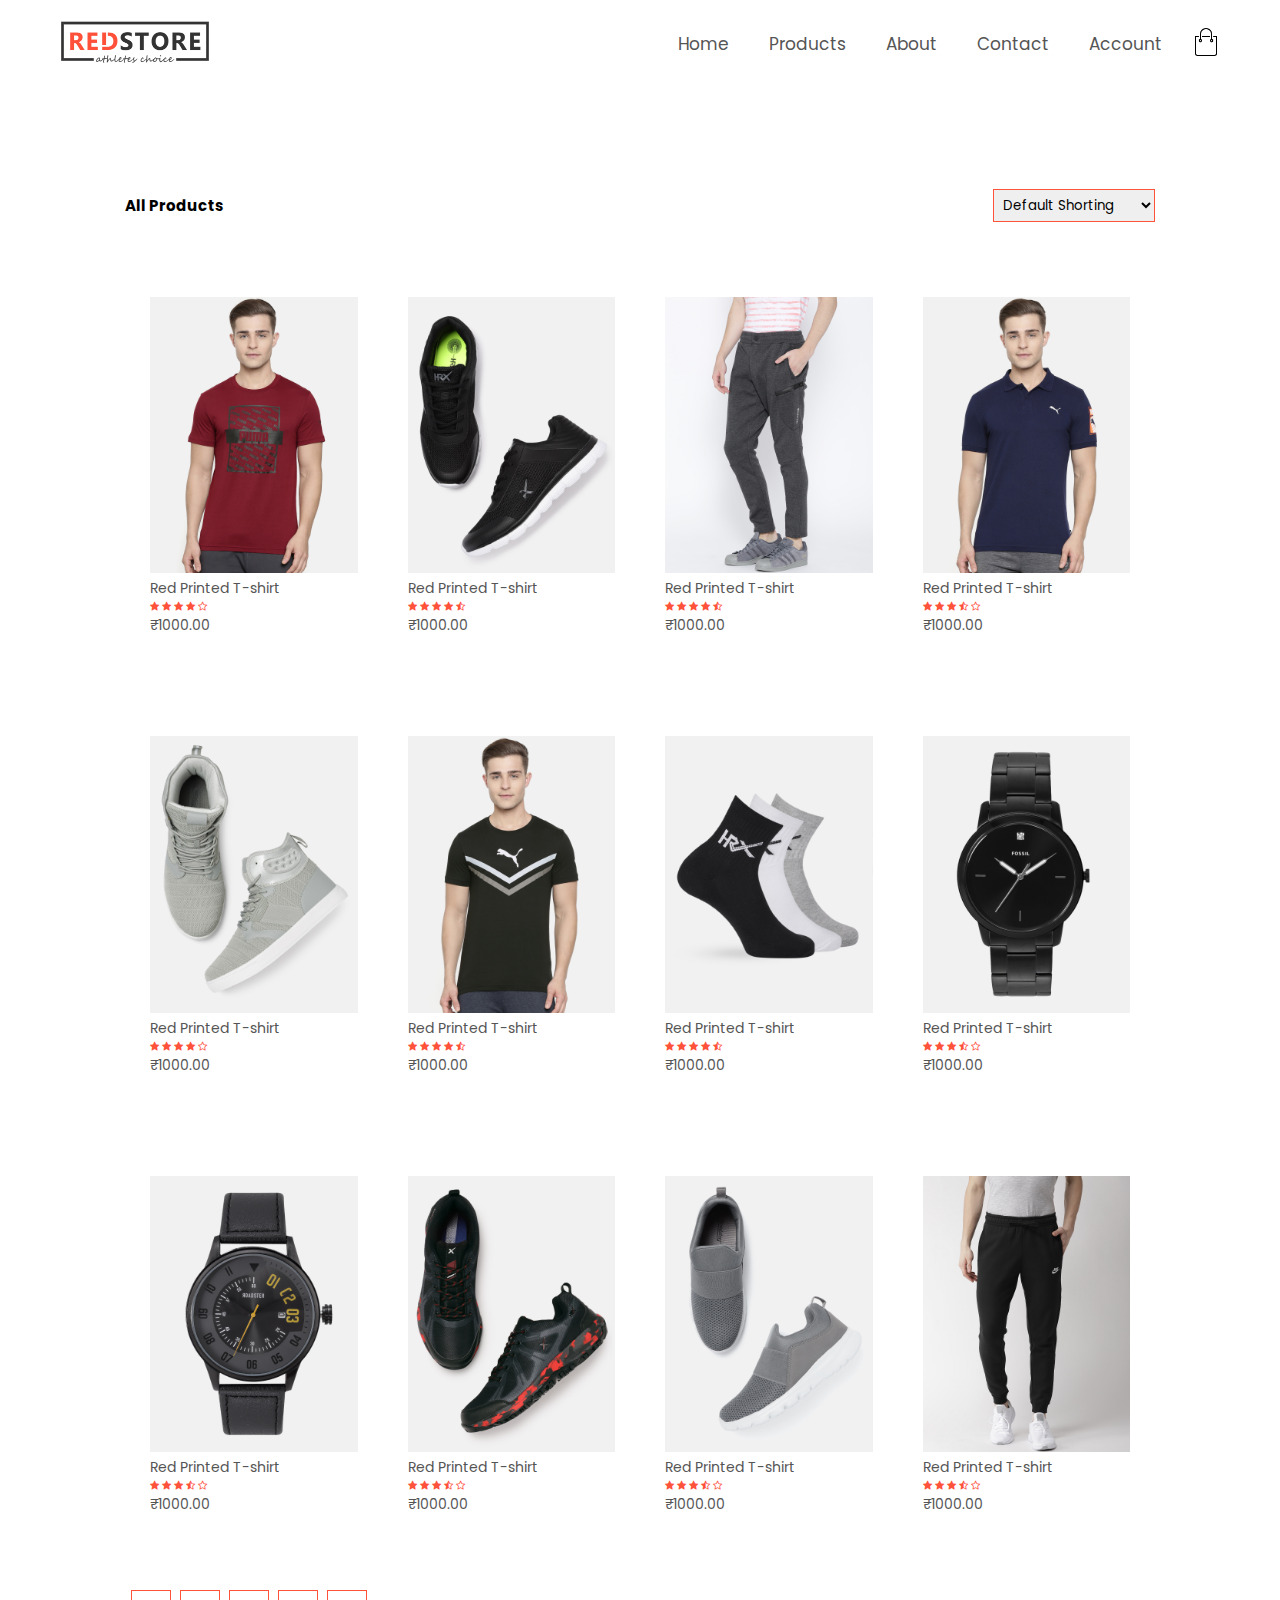
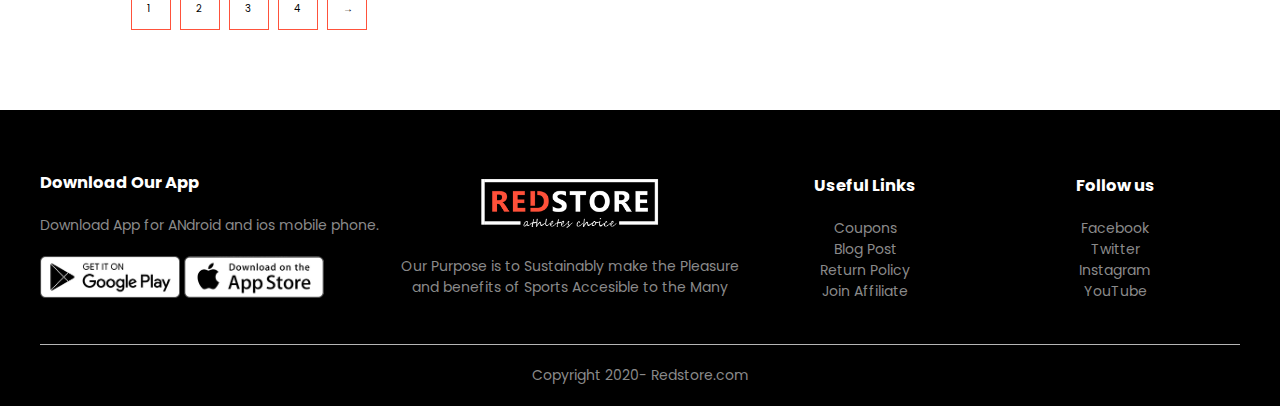
<file: products.html>
<!DOCTYPE html>
<html lang="en">
  <head>
    <meta charset="UTF-8" />
    <meta http-equiv="X-UA-Compatible" content="IE=edge" />
    <meta name="viewport" content="width=device-width, initial-scale=1.0" />
    <title>All Products -Redstore</title>
    <link rel="stylesheet" href="style.css" />
    <link rel="preconnect" href="https://fonts.googleapis.com" />
    <link rel="preconnect" href="https://fonts.gstatic.com" crossorigin />
    <link
      href="https://fonts.googleapis.com/css2?family=Poppins&display=swap"
      rel="stylesheet"
    />
    <link
      rel="stylesheet"
      href="https://stackpath.bootstrapcdn.com/font-awesome/4.7.0/css/font-awesome.min.css"
    />
  </head>

  <body>
    <div class="container">
      <nav class="navbar">
        <div class="logo"><a href="index.html"><img src="logo.png" alt="" /></a></div>

        <input type="checkbox" id="check" />
<label for="check" class="checkbtn"> <img src="menu.png" class="menu-icon" 
  ></label>

        <ul id="MenuItems">
          <li><a href="index.html">Home</a></li>
          <li><a href="products.html">Products</a></li>
          <li><a href="about-us.html">About</a></li>
          <li><a href="contact-us.html">Contact</a></li>
          <li><a href="account.html">Account</a></li>
        </ul>

        <div><a href="cart.html"><img src="cart.png" alt="" width="28px" height="28px" style="margin-left:1rem;"
        > </a></div> 
      </nav>

    </div>

    <div class="small-container">
      <div class="row row-2">
        <h2>All Products</h2>
        <select name="" id="">
          <option value="">Default Shorting</option>
          <option value="">Short by price</option>
          <option value="">Short by popularity</option>
          <option value="">Short by rating</option>
          <option value="">Short by sale</option>
        </select>
      </div>

      <div class="row">
        <div class="col-4">
          <a href="product-details.html"><img src="product-1.jpg" alt=""></a>
        <a href="product-details.html"></a><h4>Red Printed T-shirt</h4></a>
          <div class="rating">
            <i class="fa fa-star"></i>
            <i class="fa fa-star"></i>
            <i class="fa fa-star"></i>
            <i class="fa fa-star"></i>
            <i class="fa fa-star-o"></i>
          </div>
          <p>&#x20B9;1000.00</p>
        </div>

        <div class="col-4">
          <img src="product-2.jpg" alt="" />
          <h4>Red Printed T-shirt</h4>
          <div class="rating">
            <i class="fa fa-star"></i>
            <i class="fa fa-star"></i>
            <i class="fa fa-star"></i>
            <i class="fa fa-star"></i>
            <i class="fa fa-star-half-o"></i>
          </div>
          <p>&#x20B9;1000.00</p>
        </div>

        <div class="col-4">
          <img src="product-3.jpg" alt="" />
          <h4>Red Printed T-shirt</h4>
          <div class="rating">
            <i class="fa fa-star"></i>
            <i class="fa fa-star"></i>
            <i class="fa fa-star"></i>
            <i class="fa fa-star"></i>
            <i class="fa fa-star-half-o"></i>
          </div>
          <p>&#x20B9;1000.00</p>
        </div>

        <div class="col-4">
          <img src="product-4.jpg" alt="" />
          <h4>Red Printed T-shirt</h4>
          <div class="rating">
            <i class="fa fa-star"></i>
            <i class="fa fa-star"></i>
            <i class="fa fa-star"></i>
            <i class="fa fa-star-half-o"></i>
            <i class="fa fa-star-o"></i>
          </div>
          <p>&#x20B9;1000.00</p>
        </div>
      </div>

      <div class="row">
        <div class="col-4">
          <img src="product-5.jpg" alt="" />
          <h4>Red Printed T-shirt</h4>
          <div class="rating">
            <i class="fa fa-star"></i>
            <i class="fa fa-star"></i>
            <i class="fa fa-star"></i>
            <i class="fa fa-star"></i>
            <i class="fa fa-star-o"></i>
          </div>
          <p>&#x20B9;1000.00</p>
        </div>

        <div class="col-4">
          <img src="product-6.jpg" alt="" />
          <h4>Red Printed T-shirt</h4>
          <div class="rating">
            <i class="fa fa-star"></i>
            <i class="fa fa-star"></i>
            <i class="fa fa-star"></i>
            <i class="fa fa-star"></i>
            <i class="fa fa-star-half-o"></i>
          </div>
          <p>&#x20B9;1000.00</p>
        </div>

        <div class="col-4">
          <img src="product-7.jpg" alt="" />
          <h4>Red Printed T-shirt</h4>
          <div class="rating">
            <i class="fa fa-star"></i>
            <i class="fa fa-star"></i>
            <i class="fa fa-star"></i>
            <i class="fa fa-star"></i>
            <i class="fa fa-star-half-o"></i>
          </div>
          <p>&#x20B9;1000.00</p>
        </div>

        <div class="col-4">
          <img src="product-8.jpg" alt="" />
          <h4>Red Printed T-shirt</h4>
          <div class="rating">
            <i class="fa fa-star"></i>
            <i class="fa fa-star"></i>
            <i class="fa fa-star"></i>
            <i class="fa fa-star-half-o"></i>
            <i class="fa fa-star-o"></i>
          </div>
          <p>&#x20B9;1000.00</p>
        </div>

        <div class="col-4">
          <img src="product-9.jpg" alt="" />
          <h4>Red Printed T-shirt</h4>
          <div class="rating">
            <i class="fa fa-star"></i>
            <i class="fa fa-star"></i>
            <i class="fa fa-star"></i>
            <i class="fa fa-star-half-o"></i>
            <i class="fa fa-star-o"></i>
          </div>
          <p>&#x20B9;1000.00</p>
        </div>

        <div class="col-4">
          <img src="product-10.jpg" alt="" />
          <h4>Red Printed T-shirt</h4>
          <div class="rating">
            <i class="fa fa-star"></i>
            <i class="fa fa-star"></i>
            <i class="fa fa-star"></i>
            <i class="fa fa-star-half-o"></i>
            <i class="fa fa-star-o"></i>
          </div>
          <p>&#x20B9;1000.00</p>
        </div>

        <div class="col-4">
          <img src="product-11.jpg" alt="" />
          <h4>Red Printed T-shirt</h4>
          <div class="rating">
            <i class="fa fa-star"></i>
            <i class="fa fa-star"></i>
            <i class="fa fa-star"></i>
            <i class="fa fa-star-half-o"></i>
            <i class="fa fa-star-o"></i>
          </div>
          <p>&#x20B9;1000.00</p>
        </div>

        <div class="col-4">
          <img src="product-12.jpg" alt="" />
          <h4>Red Printed T-shirt</h4>
          <div class="rating">
            <i class="fa fa-star"></i>
            <i class="fa fa-star"></i>
            <i class="fa fa-star"></i>
            <i class="fa fa-star-half-o"></i>
            <i class="fa fa-star-o"></i>
          </div>
          <p>&#x20B9;1000.00</p>
        </div>
      </div>

      <div class="page-btn">
        <span>1</span>
        <span>2</span>
        <span>3</span>
        <span>4</span>
        <span>&#8594;</span>
      </div>
    </div>

    <!-- footer -->

    <footer class="footer">
      <div class="container">
        <div class="row">
          <div class="footer-col-1">
            <h3>Download Our App</h3>
            <p>Download App for ANdroid and ios mobile phone.</p>
            <img src="play-store.png" alt="" class="app-logo" />
            <img src="app-store.png" alt="" class="app-logo" />
          </div>

          <div class="footer-col-2">
            <img src="logo-white.png" alt="" />
            <p>
              Our Purpose is to Sustainably make the Pleasure and benefits of
              Sports Accesible to the Many
            </p>
          </div>

          <div class="footer-col-3">
            <h3>Useful Links</h3>
            <ul>
              <li>Coupons</li>
              <li>Blog Post</li>
              <li>Return Policy</li>
              <li>Join Affiliate</li>
            </ul>
          </div>

          <div class="footer-col-4">
            <h3>Follow us</h3>
            <ul>
              <li>Facebook</li>
              <li>Twitter</li>
              <li>Instagram</li>
              <li>YouTube</li>
            </ul>
          </div>
        </div>

        <hr />
        <p class="copyright">Copyright 2020- Redstore.com</p>
      </div>
    </footer>
  </body>
</html>
</file>
<file: style.css>
*{
    margin:0;
    padding:0;
   box-sizing:border-box;
   font-family: 'Poppins', sans-serif;
 
}
html{
  font-size:10px;
}

p{
    color:#555; 
}


/* navbar */ 

.navbar{
    width:100%;
    height:auto;
    display:flex;
    align-items: center;
    justify-content: space-evenly;
    padding:2rem;
    z-index: 1;
}

.logo img{
    width:15rem;
}



.navbar ul{
   flex:1;
   display: flex;
 justify-content: right; 
}

.navbar ul li{
    list-style:none;
    padding:0 2rem;
}

.navbar ul li a {
    text-decoration: none;
    color:#555;
    font-size:1.7rem;
}

.navbar ul li a:hover{
    color:#ff523b;
}

/* first- section-header*/

.container{
   max-width:1500px;
   padding:0 4rem;
   margin:auto;
}

.row{
    display:flex;
    align-items:center;
    flex-wrap: wrap;
    justify-content: space-around;
}

.mobile-heading,.mobile-para{
    display:none;
}

.col-2{
    flex-basis:50%;
    min-width:30rem;
}
.heading{
    font-size:5rem;
    line-height: 6rem;
    margin:2.5rem 0;
}
.para{
    font-size:1.8rem;
    margin-bottom:3rem;
}
 .col-2 img{
    width:100%;
    padding:5rem 0;
 }

 .btn{
   background:#fe5a44;
   color:#fff;
   padding:1.2rem 5rem;
   border-radius:4px;
   font-size:1.7rem;
   font-weight:bold;
   text-decoration: none;
   transition: background-color 0.5s ;
 }
 .btn:hover{
    background:#ab3626;
 }

 .header{
    background:radial-gradient(#fff,#ffd6d6);
    width:100vw;
    height:auto;
    padding-bottom:2rem;
 }

 /* second-section---featured-categories */

 .categories{
    width:100vw;
    margin:70px 0;
 }

 .small-container{
    max-width:1080px;
    margin:auto;
    padding:0 25px;
 }
 
 .col-3 {
    flex-basis: 30%;
    min-width:250px;
    margin-bottom:30px;
 }

 .col-3 img{
    width:100%;
 }


  /* third-section---Featured Products*/

  .col-4{
    flex-basis:25%;
    padding:25px;
    min-width:200px;
    margin-bottom:50px;  
    transition: transform 0.5s; 
  }
  .col-4 img{
    width:100%;
  }

  h4{
    color:#555;
    font-weight: normal;
    font-size:1.4rem;
  }

  .col-4 p{
    font-size:1.4rem;
  }

  .col-4:hover{
    transform: translateY(-5px);
  }

 .rating .fa{
    color:#ff523b;
 }

 .title{
    text-align: center;
    margin:0 auto 80px;
    position:relative;
    line-height:60px;
    color:#555;
  }

  .title::after{
    content:"";
    background-color: #fe5a44;
    width:80px;
    height:2px;
   position:absolute;
   bottom:0;  
left:50%;
   transform: translateX(-50%);
  }


/* Offer */

.offer{
    background:radial-gradient(#fff,#ffd6d6);
    margin-top:80px;
    padding:30px 0;
}

.col-2 .offer-img{
padding:60px;
}

.offer-p{
    color:#555;
    font-size:1.2rem;
   margin-bottom:5rem;
}


/* testimonial */


.testimonial{
padding-top:100px;
}

.testimonial .col-3{
text-align: center;
padding:40px 20px;
box-shadow:0 0 20px 0 rgba(0,0,0,0.1);
cursor:pointer;
transition: transform 0.5s;
}

.testimonial .col-3 img{
    width:50px;
    margin-top:20px;
    border-radius:50%;
}
.testimonial .col-3:hover{
    transform:translateY(-10px);
}

.fa.fa-quote-left{
font-size:32px;
color:#ff523b;
margin-bottom:0.5rem;
}

.col-3 p{
font-size:1.2rem;
margin:1.2rem 0;
color:#777;
}


/* brands */

.brands{
    margin:100px auto;
}

.col-5{
    width:160px;
}

.col-5 img{
    width:100%;
    cursor: pointer;
    filter:grayscale(100%);
}

.col-5 img:hover{
    filter: grayscale(0%);
}


/* footer */

.footer{
    background: #000;
    color:#8a8a8a;
    Font-size:1.4rem;
    padding:60px 0 20px;
}

footer p{
    color:#8a8a8a;
}
footer h3{
    color:#fff;
    padding-bottom:20px;
}

.footer-col-1,.footer-col-2,.footer-col-3,.footer-col-4{
min-width:250px;
margin-bottom:20px;
}

.footer-col-1{
    flex-basis:30%;
}
.footer-col-2{
  flex:1;
  text-align: center;
}

.footer-col-2 img{
    width:180px;
    margin-bottom:20px;
}

.footer-col-3,.footer-col-4{
    flex-basis:12%;
    text-align:center;
}

.footer-col-3 ul,.footer-col-4 ul{
    list-style-type: none;
}

.app-logo{
    width:140px;
    margin-top:20px;
}

.footer hr{
    background: #b5b5b5;
    height:1px;
    margin:20px 0;
    border:none;
}

.copyright{
    text-align: center;
}


/* navbar for small screen */

.menu-icon{
    width:28px;
    margin-left:20px;
    display:none; 
}

#check{
    display: none;
}



/* Style for products page */

.row-2{
    justify-content: space-between;
    margin:100px auto 50px;
  }
  
  select{
      border:1px solid #ff523b;
      padding:5px;
  }
  select:focus{
      outline:none;
  }
  
  .page-btn{
  margin:0 auto 80px;
  }
  
  .page-btn span{
      border:1px solid #ff523b;
      padding:1rem 1.5rem;
      width:40px;
      height:40px;
      margin-left:0.6rem;
      display: inline-block;
      cursor: pointer;
      transition: background-color 0.5s;
  }
  
  .page-btn span:hover{
      color:white;
      background-color: #ff523b;
  }
  
  
  
  /* Style for single product-details page */
  
  .single-product{
      margin-top:80px;
  }
  
  .single-product .col-2 img{
      padding:0;
  }
  
  .single-product .col-2 {
      padding:20px;
  }
  .single-product .p1{
      font-size:1.2rem;  
  }
  .single-product h1{
      font-size:3rem;
  }
  .single-product h4{
      margin:20px 0;
      font-size:2rem;
      font-weight:bold;
  }
  
  .single-product select{
  display: block;
  padding:8px 13px;
  margin-top:20px;
  }
  
  .single-product input{
  width:50px;
  height:40px;
  padding-left:10px;
  font-size:20px;
  margin-right:12px;
  margin-top:10px;
  border:1px solid #ff523b;
  }
  .single-product input:focus{
   outline:none;
  }
  .product-details h3{
  font-size:1.6rem;
  margin:2rem 0  1.5rem;
  }
  .product-details p{
      font-size:1.2rem;
  }
  
  .btn-2{
      padding:10px 35px;
      border-radius:40px;
     font-size:1.5rem;
  }
  
  .product-details .fa{
      color:#ff523b;
      margin-left:10px;
  }
  
  .small-img-row{
      display:flex;
      justify-content: space-between;
  }
  
  .small-img-col{
      flex-basis:24%;
      cursor: pointer;
  }



  /* Style for cart page */
  .cart-page{
    margin:80px auto;
  }

  .cart-product-info{
    display:flex;
    flex-wrap: wrap;
  }

  .cart-product-info p{
    font-size:1.4rem;
  }
  .cart-product-info small{
    font-size:1.1rem;
  }

  
  table{
    width:100%;
  }

  th{
    text-align: left;
    padding:5px;
    color:#fff;
    background:#ff523b;
    font-weight:normal;
  }


  td{
    padding:10px 5px;
  }

  td input{
    width:40px;
    height:30px;
    padding:5px;
  }

  td a{
    color:#ff523b;
    font-size:12px;
    text-decoration: none;
  }

  td img{
width:100px;
height:100px;
margin-right:10px;
  }


  .total-price{
    display:flex;
    justify-content:flex-end;
  }

  .total-price table{
    border-top:3px solid #ff523b;
    width:100%;
    max-width:310px;
  }

  td:last-child{
    text-align:right;
  }
  th:last-child{
    text-align:right;
  }



  /* style for Account page */

  .account-page{
    background:radial-gradient(#fff,#ffd6d6);
    padding:50px 0;
  }

  .form-container{
    background: #fff;
    width:300px;
    height:400px;
    padding:10px 0;
    margin:auto;
    box-shadow:0 0 20px 0 rgba(0,0,0,0.1);
     display:flex;
     align-items:center;
     justify-content:center;
     position:relative;
     overflow: hidden;
  }

  .form-btn{
    border:none;
   /* width:150px; */
   display: flex;
   flex-direction:column;
   align-items: center;
   justify-content: center;
   border-radius:25px;
   font-weight:normal;
  }

  .span-div{
    width:240px;
    display: flex;
    flex-direction: column;
position: absolute;
top:10px;
  }

  .span-div div{
    font-weight:bold;
    color:#555;
    cursor: pointer;
    width:240px;
    display: flex;
    justify-content: space-around;
    font-size:1.4rem;
  }

  .span-div span{
width:120px;
text-align: center;
font-weight:bold;
  }

  #indicator{
    width:120px;
    border:none;
    background: #ff523b;
    height:2px;
    margin-top:9px;
    transform: translateX(120px);
    transition: transform 1s;
  }
  
  form{
    display:flex;
    align-items:center;
    flex-direction: column;
    justify-content: center;
   width:240px;
   position: absolute;
   top:130px;
  transition: transform 1s;

  }

  form a{
    font-size:12px;
  }

  form input{
    margin:0.5rem 0;
    width:100%;
    border:1px solid #ccc;
    border-radius:3px;
   padding:0.2rem 0;
   
  }


  form input::placeholder{
    font-size:12px;
    padding-left:1rem; 
  }
  form input:focus{
    outline:none;
  }

  .account-btn{
    border:none;
    width:100%;
    padding:0.4rem 3rem;
    margin:1rem 0;
    border-radius:30px;
    font-weight:normal;
    font-size:14px;
  }

  #LoginForm{
    left:-100%;
    width:80%;
    margin:auto;
    text-align: center;
   
  }
  #RegisterForm{
    width:80%;
    margin:auto;
    text-align: center;
    
  }

  


/* Style for about-us page */

.col-2{
  flex-basis:50%;
  min-width:30rem;
}



.col-2 .CEO-div{
  width:400px;
  height:350px;
  border-radius:30px;
 background: linear-gradient(rgba(0, 0, 0, 0.3),rgba(0, 0, 0, 0.2)),url(CEO.jpg);
 background-size: cover;
 background-position: top;
 margin-top:30px;
}

.about-para {
  color:#8a8a8a;
  font-size:1.5rem;
}

.img-col{
  display:flex;
  align-items:center;
  justify-content: center;
}

.growth-heading{
  padding-top:12px;
}

.about h2{
  color:#ff523b;
}

.growth-heading{
padding-top:15px;
}

.about p{
  color:#8a8a8a;
  font-size:1.4rem;
  margin-top:6px;
}

.growth-div{
  background-color: white;
  margin:20px 0;
  margin-left:10px;
  padding:10px 20px;
  width:80%;
   box-shadow: 0px 0px 20px 0px rgba(0,0,0,0.1);
   border-radius:10px;
}

.growth-div-container{
  border-left:2px solid #ff523b;
}

.about{
  margin-top:80px;
  background:radial-gradient(#fff,#ffd6d6);
  }


  .country-container{
    display: flex;
    flex-wrap: wrap;
  }

  .country{
    text-align: center;  
    flex-basis:50%;
  }

  .country-container img{
    width:100px;
    height:200px;
    object-fit: contain;
    margin:10px;
  /* border-radius: 50%; */
  }

  .country h2{
    margin-top:0px;
    color:black;
  }
  .growth{
    flex-basis:50%;
  }

  .country-col{
    flex-basis:50%;
    text-align: center;
    box-shadow: 0px 0px 20px 0px rgba(0,0,0,0.1);
    background-color: white;
    margin:40px 0;
    padding:40px 0;
    border-radius: 10px;
  }
  .country-col h1{
margin-bottom:10px;
  }

  .country-col p{
    font-size:1.5rem;
  }


  /* Style for contact-us page */

  .contact-page{
    margin-top:30px;
    background:radial-gradient(#fff,#ffd6d6);
    }

    .contact-container{
      text-align:center;
      padding-top:30px;
    }
    .font-weight-light{
      font-size:4rem;
      font-weight: normal;
    }
    .contact-heading-para{
      font-size:1.6rem;
      line-height: 35px;
      color:#8a8a8a;
    }

    .container-row-1{
  padding-top:50px;
    }


    .container-row-1 .col-3{
      text-align: center;
      box-shadow: 0px 0px 20px 0px rgba(0,0,0,0.2);
      border-radius: 20px;;
      background: white;
      display:flex;
      flex-wrap: wrap;
      align-items: center;
      justify-content: center;
      flex-direction:column;
      flex-basis:30%;
    }
    .container-row-1 .col-3 h3{
margin-top: 10px;
font-size:1.8rem;
    }
    .container-row-1 .col-3 p{
     margin-top:.5rem;
     font-size:1.4rem;
    }
    .contact-icon-back{
      width:120px;
      height:120px;
      border-radius: 25%;
    margin:20px 0;
      background:url(contact-background.jpg);
      background-position: center;
      /* background-size: cover; */
      display: flex;
      align-items:center;
      justify-content: center;
    }

    .contact-icon-back i{
      color:white;
      /* color:#ff523b; */
      color:rgb(255, 163, 179);
    font-size:55px;
    }

    .container-row-2{
      display:flex;
      flex-direction:column;
     align-items: center;
     justify-content: center;
    }

    .contact-form-div{
      display:flex;
      flex-direction:column;
      align-items: center;
      justify-content: center;
      padding:20px 0 20px 0;
    }

    .contact-form-div input{
      margin:10px;
    padding:25px;
    border:1px solid #ccc;
    border-radius:2px;
    width:100%;
    }

    .contact-form-div input:focus{
      outline:none;
    }

    .contact-form-div textarea{
      width:100%;
      border:1px solid #ccc;
    }

    .contact-form-div textarea:focus{
      outline:none;
    }
    .contact-form-div textarea::placeholder{
      padding-left:20px;
      padding-top:10px;
    }

    .contact-btn{
      border:none;
      margin-top:20px;
      font-weight: normal;
      cursor: pointer;
    }

    .contact-title{
    margin-bottom:10px;
    padding-top:60px;
    }


/* media query for menu */

@media (max-width: 900px){
    #MenuItems{
       position:fixed;
       top:70px;
      right:0;
       background:#333;
       width:100%;
       display:block;
       text-align: right;
       right:-100%;
       transition: all 1s;

    }

    #check:checked ~  #MenuItems{
        right:0;
         }
   
    .navbar ul li{
        display:block;
        margin-right: 80px;
        margin-top:10px;
        margin-bottom:10px; 
    }
    .navbar ul li a{
        color:#fff; 
     
    }
    .menu-icon{
        display:block;
        cursor: pointer;
    }

    .mobile-heading,.mobile-para{
        display:none;
    }
}

@media (max-width: 600px){

    html{
        font-size:9px;
    }
    .row{
        text-align: center;
    }
    .mobile-heading{
        font-size:4.5rem;
        line-height: 5rem;
        margin:2.5rem 0 2rem;
    }
    .mobile-para{
        font-size:1.8rem;
        margin-bottom:3rem;
    }

.mobile-heading,.mobile-para{
    display:block;
}

    .heading,.para{
        display:none;
    }

    .col-2 img{
        width:100%;
        padding:2rem 0;
     }

    .col-2,.col-3,.col-4{
        flex-basis:100%;
    }

    .navbar{
        padding:1.5rem;
    }

    .container{
        padding:0 1rem ;
    }

    .single-product .col-2 {
        padding:20px 0;
    }

    .product-details-col h1{
        font-size:25px;
        line-height:32px;
    }

    .product-details-col{
       text-align: left;
    }

    .single-product .p1{
        font-size:1.2rem;
        margin-bottom:0.5rem;  
        margin-top:-2rem;
    }

    .single-product{
        margin-top:6rem;
    }


    .cart-product-info p{
display:none;
    }

    .about-row{
      margin-top:-7rem;
    }

    .country-col{
      margin:40px 10px;
    }
    .country-col img{
      height:100px;
    }
    .growth-div{
      width:95%;
    }

    .container-row-1 .col-3{
      flex-basis:80%;
    }

}
</file>
